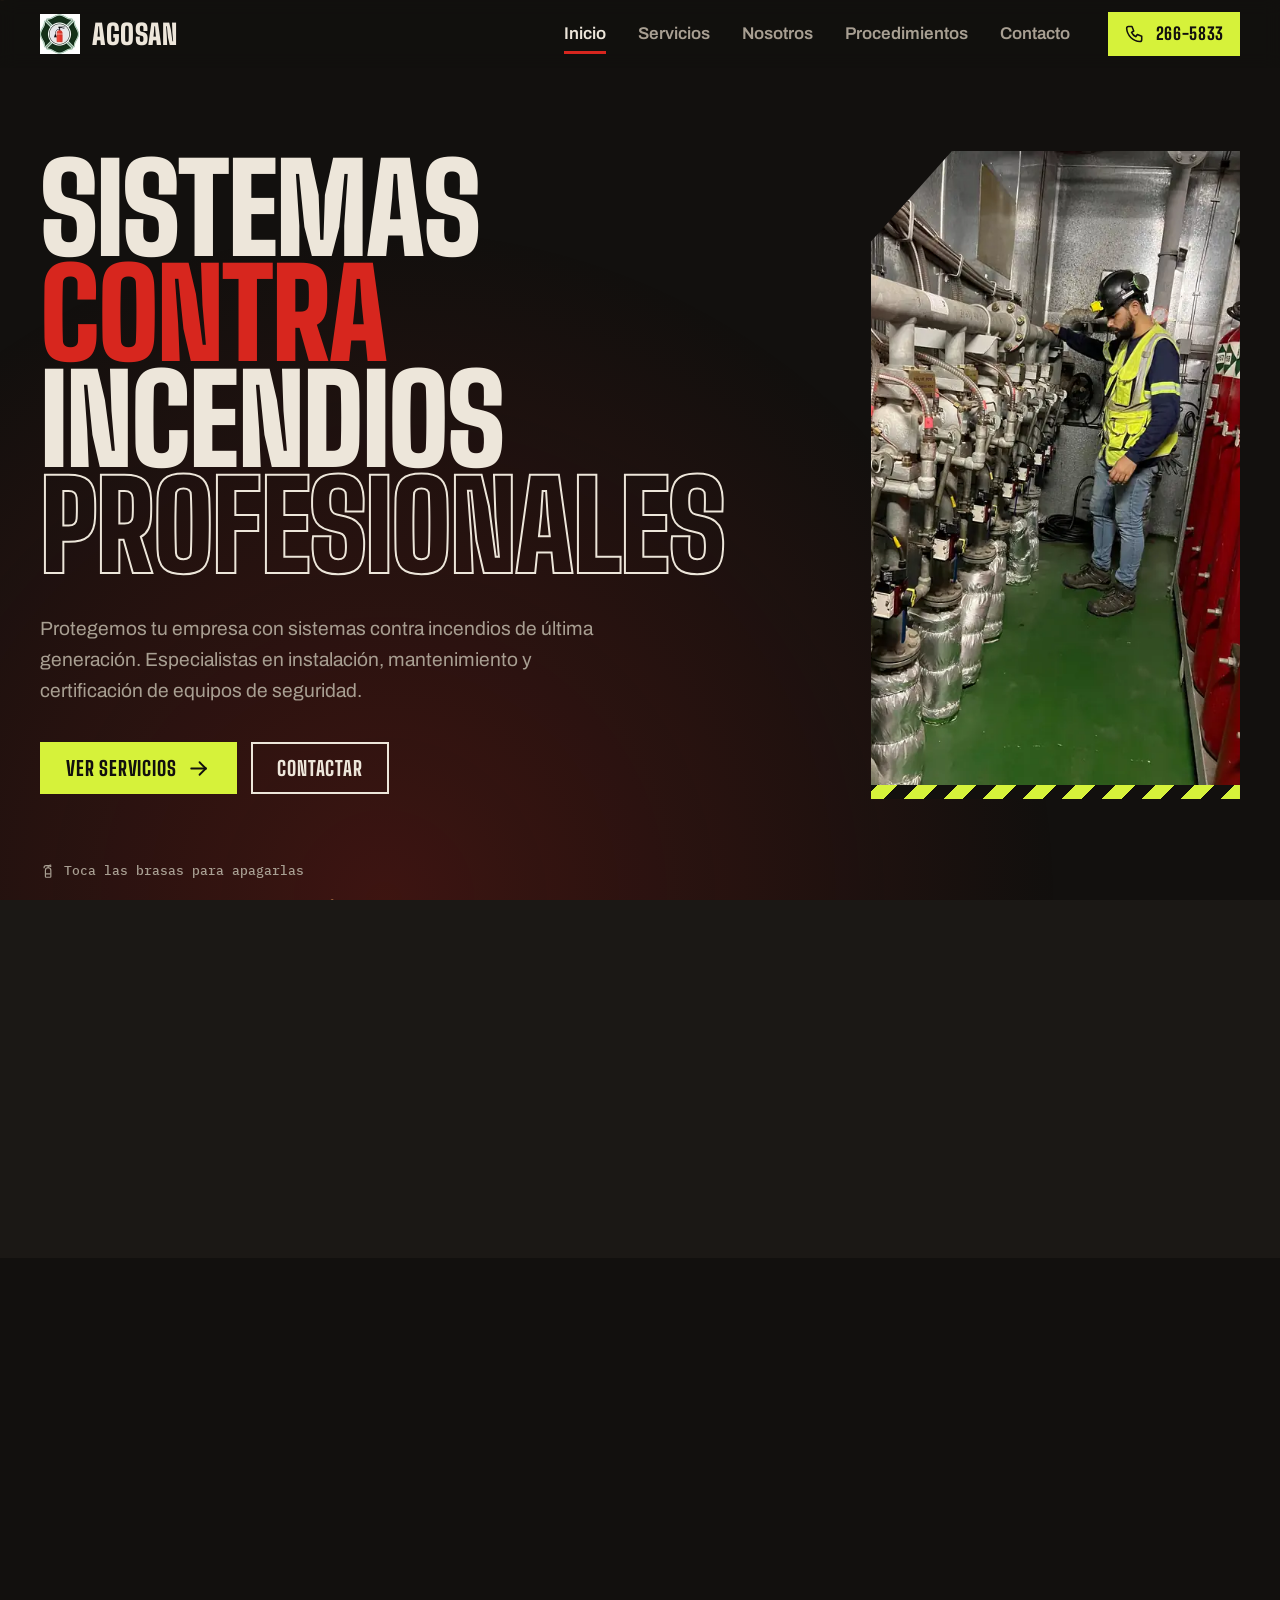
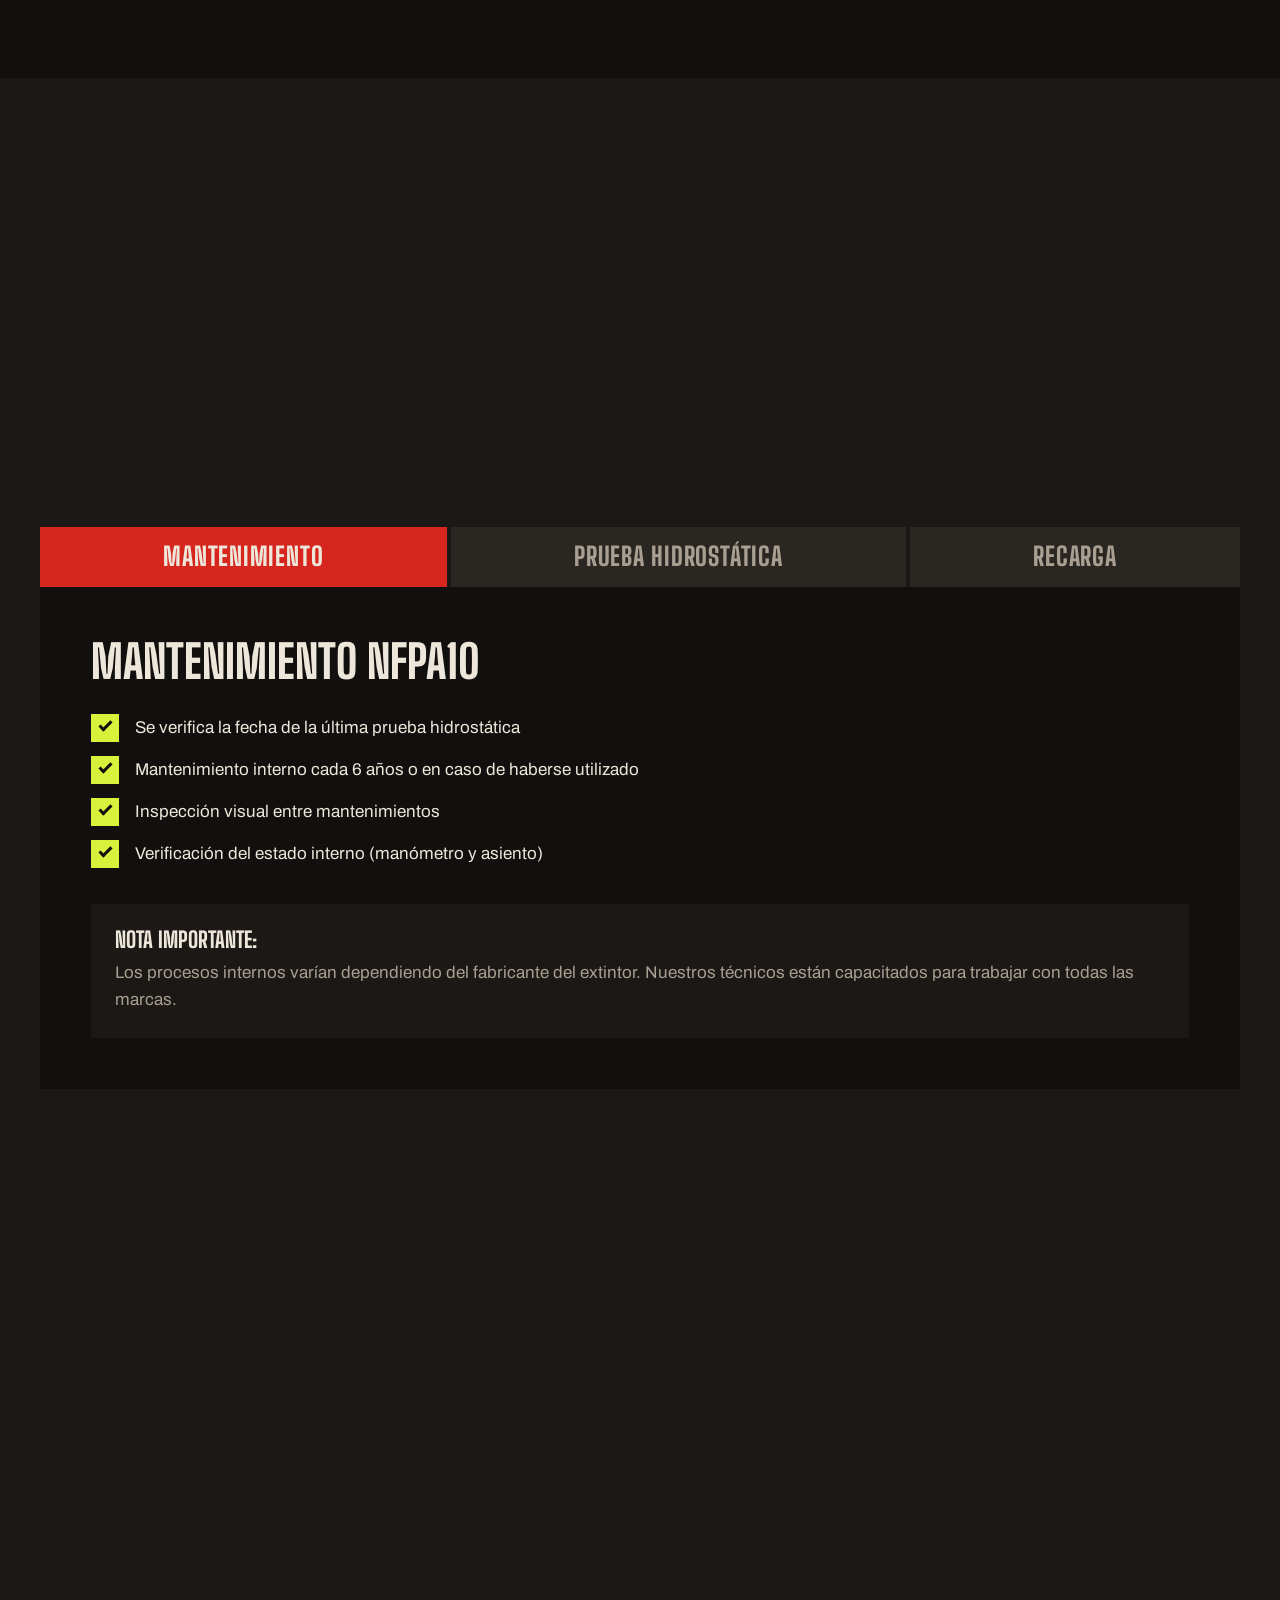
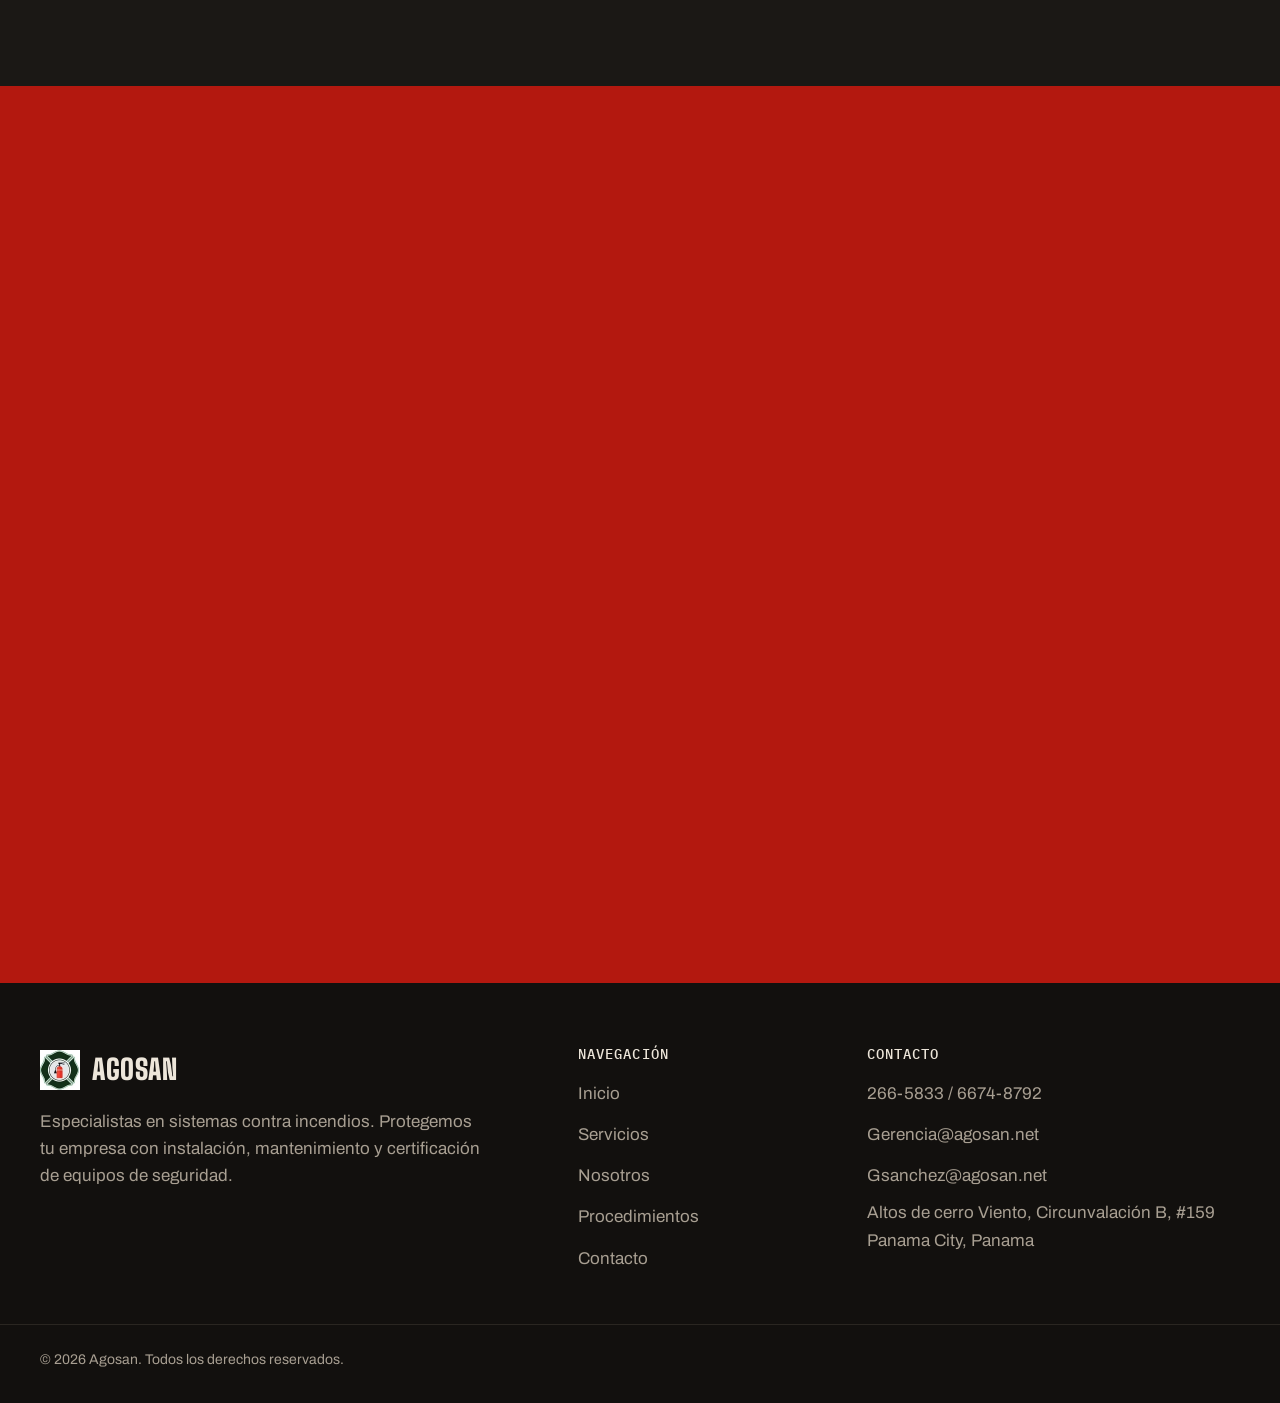
<file: index.html>
<!DOCTYPE html>
<html lang="es-PA">
<head>
  <meta charset="utf-8">
  <meta name="viewport" content="width=device-width, initial-scale=1">

  <!-- Seguridad: politica de contenido. Solo se cargan archivos de este mismo sitio. -->
  <meta http-equiv="Content-Security-Policy" content="default-src 'self'; script-src 'self'; style-src 'self'; img-src 'self' data:; font-src 'self'; connect-src 'self'; manifest-src 'self'; object-src 'none'; base-uri 'self'; form-action 'none'; upgrade-insecure-requests">
  <meta name="referrer" content="strict-origin-when-cross-origin">

  <title>Agosan | Mantenimiento y Recarga de Extintores en Panamá</title>
  <meta name="description" content="Agosan: sistemas contra incendios en Ciudad de Panamá. Mantenimiento de extintores NFPA10, prueba hidrostática DOT CFR 49, recarga y certificación oficial.">
  <link rel="canonical" href="https://agosan.net/">
  <meta name="robots" content="index, follow, max-image-preview:large">
  <meta name="theme-color" content="#12100E">
  <meta name="geo.region" content="PA-8">
  <meta name="geo.placename" content="Ciudad de Panamá">

  <!-- Redes sociales -->
  <meta property="og:type" content="website">
  <meta property="og:locale" content="es_PA">
  <meta property="og:site_name" content="Agosan">
  <meta property="og:title" content="Agosan | Sistemas Contra Incendios en Panamá">
  <meta property="og:description" content="Mantenimiento NFPA10, prueba hidrostática DOT CFR 49 y recarga de extintores con certificación oficial.">
  <meta property="og:url" content="https://agosan.net/">
  <meta property="og:image" content="https://agosan.net/assets/img/og-agosan.jpg">
  <meta property="og:image:width" content="1200">
  <meta property="og:image:height" content="630">
  <meta property="og:image:alt" content="Técnico de Agosan probando un sistema contra incendios">
  <meta name="twitter:card" content="summary_large_image">
  <meta name="twitter:title" content="Agosan | Sistemas Contra Incendios en Panamá">
  <meta name="twitter:description" content="Mantenimiento NFPA10, prueba hidrostática DOT CFR 49 y recarga de extintores con certificación oficial.">
  <meta name="twitter:image" content="https://agosan.net/assets/img/og-agosan.jpg">

  <!-- Iconos -->
  <link rel="icon" href="favicon.ico" sizes="any">
  <link rel="icon" href="icon-192.png" type="image/png" sizes="192x192">
  <link rel="apple-touch-icon" href="apple-touch-icon.png">
  <link rel="manifest" href="site.webmanifest">

  <!-- Fuentes propias (sin servicios de terceros) y estilos -->
  <link rel="preload" href="assets/fonts/big-shoulders.woff2" as="font" type="font/woff2" crossorigin>
  <link rel="preload" href="assets/fonts/archivo.woff2" as="font" type="font/woff2" crossorigin>
  <link rel="stylesheet" href="css/styles.css">

  <script src="js/main.js" defer></script>
  <script src="js/fire.js" defer></script>

  <!-- Datos estructurados para Google (negocio local + servicios + preguntas frecuentes) -->
  <script type="application/ld+json">
  {
    "@context": "https://schema.org",
    "@graph": [
      {
        "@type": "LocalBusiness",
        "@id": "https://agosan.net/#empresa",
        "name": "Agosan",
        "description": "Especialistas en sistemas contra incendios. Instalación, mantenimiento y certificación de equipos de seguridad en Panamá.",
        "url": "https://agosan.net/",
        "logo": "https://agosan.net/assets/img/logo.png",
        "image": "https://agosan.net/assets/img/og-agosan.jpg",
        "telephone": ["+507 266-5833", "+507 6674-8792"],
        "email": ["Gerencia@agosan.net", "Gsanchez@agosan.net"],
        "address": {
          "@type": "PostalAddress",
          "streetAddress": "Altos de Cerro Viento, Circunvalación B, #159",
          "addressLocality": "Ciudad de Panamá",
          "addressRegion": "Panamá",
          "addressCountry": "PA"
        },
        "areaServed": { "@type": "Country", "name": "Panamá" },
        "openingHoursSpecification": [{
          "@type": "OpeningHoursSpecification",
          "dayOfWeek": ["Monday", "Tuesday", "Wednesday", "Thursday", "Friday"],
          "opens": "08:00",
          "closes": "17:00"
        }],
        "sameAs": ["https://www.instagram.com/agosan_panama"],
        "knowsAbout": ["NFPA 10", "DOT CFR 49", "Prueba hidrostática", "Recarga de extintores", "Sistemas contra incendios"],
        "hasOfferCatalog": {
          "@type": "OfferCatalog",
          "name": "Servicios contra incendios",
          "itemListElement": [
            { "@type": "Offer", "itemOffered": { "@type": "Service", "name": "Mantenimiento NFPA10", "description": "Mantenimiento profesional de extintores según norma NFPA10." } },
            { "@type": "Offer", "itemOffered": { "@type": "Service", "name": "Prueba Hidrostática DOT CFR 49", "description": "Pruebas hidrostáticas certificadas según normativa DOT CFR 49." } },
            { "@type": "Offer", "itemOffered": { "@type": "Service", "name": "Recarga de Extintores", "description": "Servicio completo de recarga para extintores portátiles." } },
            { "@type": "Offer", "itemOffered": { "@type": "Service", "name": "Extintores de Ruedas", "description": "Mantenimiento especializado para extintores de ruedas." } },
            { "@type": "Offer", "itemOffered": { "@type": "Service", "name": "Equipos Especializados", "description": "Equipo profesional para recuperación, recarga y pruebas." } },
            { "@type": "Offer", "itemOffered": { "@type": "Service", "name": "Soporte Técnico", "description": "Asesoría técnica especializada en diferentes fabricantes." } }
          ]
        }
      },
      {
        "@type": "WebSite",
        "@id": "https://agosan.net/#web",
        "url": "https://agosan.net/",
        "name": "Agosan",
        "inLanguage": "es-PA",
        "publisher": { "@id": "https://agosan.net/#empresa" }
      },
      {
        "@type": "FAQPage",
        "mainEntity": [
          { "@type": "Question", "name": "¿Cada cuánto se hace la prueba hidrostática de un extintor?", "acceptedAnswer": { "@type": "Answer", "text": "Según DOT CFR 49: extintores de agua, espuma y CO2 cada 5 años; extintores de PQM ABC, BC y D cada 12 años." } },
          { "@type": "Question", "name": "¿Cada cuánto se hace el mantenimiento interno de un extintor?", "acceptedAnswer": { "@type": "Answer", "text": "Según NFPA10, el mantenimiento interno se realiza cada 6 años o en caso de haberse utilizado el extintor, con inspección visual entre mantenimientos." } },
          { "@type": "Question", "name": "¿Cada cuánto se cambia la carga de un extintor de agua o espuma?", "acceptedAnswer": { "@type": "Answer", "text": "La carga de agua se cambia cada año y la de espuma cada 3 años." } },
          { "@type": "Question", "name": "¿Trabajan con todas las marcas de extintores?", "acceptedAnswer": { "@type": "Answer", "text": "Sí. Los procesos internos varían según el fabricante y nuestros técnicos están capacitados para trabajar con todas las marcas." } }
        ]
      }
    ]
  }
  </script>
</head>

<body>
  <a class="skip-link" href="#contenido">Saltar al contenido</a>

  <!-- ============ CABECERA ============ -->
  <header class="site-header" id="cabecera">
    <div class="wrap site-header__bar">
      <a class="brand" href="#inicio" aria-label="Agosan, ir al inicio">
        <img src="assets/img/logo-80.webp" alt="" width="40" height="40">
        <span>Agosan</span>
      </a>

      <nav class="site-nav" id="menu" aria-label="Principal">
        <ul>
          <li><a href="#inicio">Inicio</a></li>
          <li><a href="#servicios">Servicios</a></li>
          <li><a href="#nosotros">Nosotros</a></li>
          <li><a href="#procedimientos">Procedimientos</a></li>
          <li><a href="#contacto">Contacto</a></li>
        </ul>
      </nav>

      <a class="btn btn--hivis btn--sm site-header__call" href="tel:+5072665833">
        <svg class="icon" aria-hidden="true"><use href="assets/icons.svg#i-phone"/></svg>
        <span>266-5833</span>
      </a>

      <button class="menu-toggle" type="button" aria-controls="menu" aria-expanded="false">
        <span class="visually-hidden">Abrir menú</span>
        <svg class="icon icon--open" aria-hidden="true"><use href="assets/icons.svg#i-menu-2"/></svg>
        <svg class="icon icon--close" aria-hidden="true"><use href="assets/icons.svg#i-x"/></svg>
      </button>
    </div>
  </header>

  <main id="contenido">

    <!-- ============ HERO ============ -->
    <section class="hero" id="inicio" aria-labelledby="hero-titulo">
      <!-- Brasas animadas (js/fire.js). Clic o toque en ellas para apagarlas. -->
      <canvas class="hero__embers" id="embers" aria-hidden="true"></canvas>

      <div class="wrap hero__grid">
        <div class="hero__copy">
          <h1 id="hero-titulo" class="hero__title">
            Sistemas <span>Contra</span> Incendios <em>Profesionales</em>
          </h1>
          <p class="hero__lead">
            Protegemos tu empresa con sistemas contra incendios de última generación.
            Especialistas en instalación, mantenimiento y certificación de equipos de seguridad.
          </p>
          <div class="hero__actions">
            <a class="btn btn--hivis" href="#servicios" data-extinguish>
              Ver Servicios
              <svg class="icon" aria-hidden="true"><use href="assets/icons.svg#i-arrow-right"/></svg>
            </a>
            <a class="btn btn--ghost" href="#contacto">Contactar</a>
          </div>
        </div>

        <figure class="hero__media">
          <picture>
            <source type="image/webp" srcset="assets/img/mantenimiento-480.webp 480w, assets/img/mantenimiento-640.webp 640w, assets/img/mantenimiento-800.webp 800w, assets/img/mantenimiento-1200.webp 1200w" sizes="(min-width: 960px) 40vw, 100vw">
            <img src="assets/img/mantenimiento-800.jpg" alt="Técnico de Agosan revisando válvulas junto a una batería de cilindros rojos contra incendios" width="800" height="1067" fetchpriority="high">
          </picture>
          <span class="hazard" aria-hidden="true"></span>
        </figure>
      </div>

      <p class="hero__hint" aria-hidden="true">
        <svg class="icon" aria-hidden="true"><use href="assets/icons.svg#i-fire-extinguisher"/></svg>
        Toca las brasas para apagarlas
      </p>
    </section>

    <!-- ============ CIFRAS (manómetros) ============ -->
    <section class="gauges" aria-label="Agosan en cifras">
      <ul class="wrap gauges__list">
        <li class="gauge" data-reveal>
          <svg class="gauge__dial" viewBox="0 0 120 120" aria-hidden="true">
            <path class="gauge__track" d="M24.6 95.4 A50 50 0 1 1 95.4 95.4"/>
            <path class="gauge__ok" d="M103.3 35 A50 50 0 0 1 95.4 95.4"/>
            <line class="gauge__needle" x1="60" y1="60" x2="60" y2="18" data-fraction="0.86"/>
            <circle class="gauge__hub" cx="60" cy="60" r="5"/>
          </svg>
          <p class="gauge__value"><span data-count="500">500</span>+</p>
          <p class="gauge__label">Clientes Satisfechos</p>
        </li>
        <li class="gauge" data-reveal>
          <svg class="gauge__dial" viewBox="0 0 120 120" aria-hidden="true">
            <path class="gauge__track" d="M24.6 95.4 A50 50 0 1 1 95.4 95.4"/>
            <path class="gauge__ok" d="M103.3 35 A50 50 0 0 1 95.4 95.4"/>
            <line class="gauge__needle" x1="60" y1="60" x2="60" y2="18" data-fraction="0.8"/>
            <circle class="gauge__hub" cx="60" cy="60" r="5"/>
          </svg>
          <p class="gauge__value"><span data-count="10">10</span>+</p>
          <p class="gauge__label">Años de Experiencia</p>
        </li>
        <li class="gauge" data-reveal>
          <svg class="gauge__dial" viewBox="0 0 120 120" aria-hidden="true">
            <path class="gauge__track" d="M24.6 95.4 A50 50 0 1 1 95.4 95.4"/>
            <path class="gauge__ok" d="M103.3 35 A50 50 0 0 1 95.4 95.4"/>
            <line class="gauge__needle" x1="60" y1="60" x2="60" y2="18" data-fraction="0.92"/>
            <circle class="gauge__hub" cx="60" cy="60" r="5"/>
          </svg>
          <p class="gauge__value"><span data-count="1000">1000</span>+</p>
          <p class="gauge__label">Proyectos Completados</p>
        </li>
        <li class="gauge" data-reveal>
          <svg class="gauge__dial" viewBox="0 0 120 120" aria-hidden="true">
            <path class="gauge__track" d="M24.6 95.4 A50 50 0 1 1 95.4 95.4"/>
            <path class="gauge__ok" d="M103.3 35 A50 50 0 0 1 95.4 95.4"/>
            <line class="gauge__needle" x1="60" y1="60" x2="60" y2="18" data-fraction="1"/>
            <circle class="gauge__hub" cx="60" cy="60" r="5"/>
          </svg>
          <p class="gauge__value"><span data-count="5.0" data-decimals="1">5.0</span></p>
          <p class="gauge__label">Calificación Promedio</p>
        </li>
      </ul>
    </section>

    <!-- ============ SERVICIOS (etiquetas de inspección) ============ -->
    <section class="section services" id="servicios" aria-labelledby="servicios-titulo">
      <div class="wrap">
        <header class="section-head" data-reveal>
          <h2 id="servicios-titulo" class="section-title">Nuestros Servicios</h2>
          <p class="section-lead">
            Ofrecemos servicios especializados en sistemas contra incendios para
            proteger tu empresa y cumplir con todas las normativas de seguridad.
          </p>
        </header>

        <div class="tags">
          <!-- Etiqueta 1 -->
          <article class="tag" data-reveal>
            <span class="tag__hole" aria-hidden="true"></span>
            <div class="tag__top">
              <span class="tag__code">NFPA 10</span>
              <span class="flame-out" aria-hidden="true"><svg class="flame-out__fire"><use href="assets/icons.svg#i-flame"/></svg><i></i><i></i><i></i></span>
            </div>
            <svg class="tag__icon" aria-hidden="true"><use href="assets/icons.svg#i-fire-extinguisher"/></svg>
            <h3 class="tag__title">Mantenimiento NFPA10</h3>
            <p>Mantenimiento profesional de extintores según norma NFPA10.</p>
            <ul class="ticks">
              <li>Inspección Visual</li>
              <li>Mantenimiento Interno cada 6 años</li>
              <li>Verificación de Estado</li>
            </ul>
            <button class="btn btn--dark btn--block" type="button" data-dialog="dlg-nfpa10" aria-haspopup="dialog">
              Más Información <span class="visually-hidden">sobre Mantenimiento NFPA10</span>
              <svg class="icon" aria-hidden="true"><use href="assets/icons.svg#i-arrow-up-right"/></svg>
            </button>
          </article>

          <!-- Etiqueta 2 -->
          <article class="tag" data-reveal>
            <span class="tag__hole" aria-hidden="true"></span>
            <div class="tag__top">
              <span class="tag__code">DOT CFR 49</span>
              <span class="flame-out" aria-hidden="true"><svg class="flame-out__fire"><use href="assets/icons.svg#i-flame"/></svg><i></i><i></i><i></i></span>
            </div>
            <svg class="tag__icon" aria-hidden="true"><use href="assets/icons.svg#i-droplet"/></svg>
            <h3 class="tag__title">Prueba Hidrostática DOT CFR 49</h3>
            <p>Pruebas hidrostáticas certificadas según normativa DOT CFR 49.</p>
            <ul class="ticks">
              <li>Extintores Agua/Espuma: 5 años</li>
              <li>Extintores CO2: 5 años</li>
              <li>Extintores PQM ABC/BC/D: 12 años</li>
            </ul>
            <button class="btn btn--dark btn--block" type="button" data-dialog="dlg-hidrostatica" aria-haspopup="dialog">
              Más Información <span class="visually-hidden">sobre Prueba Hidrostática</span>
              <svg class="icon" aria-hidden="true"><use href="assets/icons.svg#i-arrow-up-right"/></svg>
            </button>
          </article>

          <!-- Etiqueta 3 -->
          <article class="tag" data-reveal>
            <span class="tag__hole" aria-hidden="true"></span>
            <div class="tag__top">
              <span class="tag__code">Recarga</span>
              <span class="flame-out" aria-hidden="true"><svg class="flame-out__fire"><use href="assets/icons.svg#i-flame"/></svg><i></i><i></i><i></i></span>
            </div>
            <svg class="tag__icon" aria-hidden="true"><use href="assets/icons.svg#i-refresh"/></svg>
            <h3 class="tag__title">Recarga de Extintores</h3>
            <p>Servicio completo de recarga para extintores portátiles.</p>
            <ul class="ticks">
              <li>Recuperación de Polvo Químico</li>
              <li>Cambio Espuma cada 3 años</li>
              <li>Cambio Agua cada año</li>
            </ul>
            <button class="btn btn--dark btn--block" type="button" data-dialog="dlg-recarga" aria-haspopup="dialog">
              Más Información <span class="visually-hidden">sobre Recarga de Extintores</span>
              <svg class="icon" aria-hidden="true"><use href="assets/icons.svg#i-arrow-up-right"/></svg>
            </button>
          </article>

          <!-- Etiqueta 4 -->
          <article class="tag" data-reveal>
            <span class="tag__hole" aria-hidden="true"></span>
            <div class="tag__top">
              <span class="tag__code">Ruedas</span>
              <span class="flame-out" aria-hidden="true"><svg class="flame-out__fire"><use href="assets/icons.svg#i-flame"/></svg><i></i><i></i><i></i></span>
            </div>
            <svg class="tag__icon" aria-hidden="true"><use href="assets/icons.svg#i-wheel"/></svg>
            <h3 class="tag__title">Extintores de Ruedas</h3>
            <p>Mantenimiento especializado para extintores de ruedas.</p>
            <ul class="ticks">
              <li>Mismo procedimiento que en los extintores portátiles</li>
              <li>Calibración de manómetro</li>
              <li>Verificación del asiento</li>
            </ul>
            <button class="btn btn--dark btn--block" type="button" data-dialog="dlg-ruedas" aria-haspopup="dialog">
              Más Información <span class="visually-hidden">sobre Extintores de Ruedas</span>
              <svg class="icon" aria-hidden="true"><use href="assets/icons.svg#i-arrow-up-right"/></svg>
            </button>
          </article>

          <!-- Etiqueta 5 -->
          <article class="tag" data-reveal>
            <span class="tag__hole" aria-hidden="true"></span>
            <div class="tag__top">
              <span class="tag__code">Equipos</span>
              <span class="flame-out" aria-hidden="true"><svg class="flame-out__fire"><use href="assets/icons.svg#i-flame"/></svg><i></i><i></i><i></i></span>
            </div>
            <svg class="tag__icon" aria-hidden="true"><use href="assets/icons.svg#i-gauge"/></svg>
            <h3 class="tag__title">Equipos Especializados</h3>
            <p>Utilizamos equipo profesional para recuperación, recarga y pruebas.</p>
            <ul class="ticks">
              <li>Equipo Baja/Alta Presión</li>
              <li>Recuperador de Polvo</li>
              <li>Carga con Nitrógeno</li>
            </ul>
            <button class="btn btn--dark btn--block" type="button" data-dialog="dlg-equipos" aria-haspopup="dialog">
              Más Información <span class="visually-hidden">sobre Equipos Especializados</span>
              <svg class="icon" aria-hidden="true"><use href="assets/icons.svg#i-arrow-up-right"/></svg>
            </button>
          </article>

          <!-- Etiqueta 6 -->
          <article class="tag" data-reveal>
            <span class="tag__hole" aria-hidden="true"></span>
            <div class="tag__top">
              <span class="tag__code">Soporte</span>
              <span class="flame-out" aria-hidden="true"><svg class="flame-out__fire"><use href="assets/icons.svg#i-flame"/></svg><i></i><i></i><i></i></span>
            </div>
            <svg class="tag__icon" aria-hidden="true"><use href="assets/icons.svg#i-headset"/></svg>
            <h3 class="tag__title">Soporte Técnico</h3>
            <p>Asesoría técnica especializada en diferentes fabricantes.</p>
            <ul class="ticks">
              <li>Procesos por Fabricante</li>
              <li>Documentación Completa</li>
              <li>Respuesta Rápida</li>
            </ul>
            <button class="btn btn--dark btn--block" type="button" data-dialog="dlg-soporte" aria-haspopup="dialog">
              Más Información <span class="visually-hidden">sobre Soporte Técnico</span>
              <svg class="icon" aria-hidden="true"><use href="assets/icons.svg#i-arrow-up-right"/></svg>
            </button>
          </article>
        </div>
      </div>
    </section>

    <!-- ============ NOSOTROS ============ -->
    <section class="section about" id="nosotros" aria-labelledby="nosotros-titulo">
      <div class="wrap about__grid">
        <header class="about__intro" data-reveal>
          <h2 id="nosotros-titulo" class="section-title">¿Por Qué Elegirnos?</h2>
          <p class="section-lead">
            Somos un equipo de profesionales especializados en sistemas contra incendios con más de
            10 años de experiencia. Nos dedicamos a proteger tu empresa con las mejores soluciones
            de seguridad contra incendios.
          </p>
        </header>

        <div class="pillars">
          <figure class="pillar pillar--wide" data-reveal>
            <picture>
              <source type="image/webp" srcset="assets/img/seguridad-480.webp 480w, assets/img/seguridad-640.webp 640w, assets/img/seguridad-800.webp 800w, assets/img/seguridad-1200.webp 1200w" sizes="(min-width: 960px) 55vw, 100vw">
              <img src="assets/img/seguridad-800.jpg" alt="Técnico con casco y chaleco probando un colector rojo de hidrantes con descarga de agua" width="800" height="600" loading="lazy" decoding="async">
            </picture>
            <figcaption>
              <h3>Seguridad Garantizada</h3>
              <p>Cada instalación está diseñada para brindar la máxima protección y cumplir con todas las normativas de seguridad.</p>
            </figcaption>
          </figure>

          <figure class="pillar" data-reveal>
            <picture>
              <source type="image/webp" srcset="assets/img/certificacion-480.webp 480w, assets/img/certificacion-640.webp 640w, assets/img/certificacion-800.webp 800w" sizes="(min-width: 960px) 27vw, 100vw">
              <img src="assets/img/certificacion-800.jpg" alt="Técnico colocando precintos de seguridad en las válvulas de cilindros de CO2" width="800" height="1067" loading="lazy" decoding="async">
            </picture>
            <figcaption>
              <h3>Certificación Oficial</h3>
              <p>Todos nuestros trabajos incluyen certificación oficial y cumplimiento de normativas vigentes.</p>
            </figcaption>
          </figure>

          <figure class="pillar" data-reveal>
            <picture>
              <source type="image/webp" srcset="assets/img/mantenimiento-480.webp 480w, assets/img/mantenimiento-640.webp 640w, assets/img/mantenimiento-800.webp 800w" sizes="(min-width: 960px) 27vw, 100vw">
              <img src="assets/img/mantenimiento-800.jpg" alt="Técnico inspeccionando el cuarto de válvulas de un sistema de extinción por gas" width="800" height="1067" loading="lazy" decoding="async">
            </picture>
            <figcaption>
              <h3>Mantenimiento Continuo</h3>
              <p>Ofrecemos planes de mantenimiento preventivo para asegurar el funcionamiento óptimo de tus sistemas.</p>
            </figcaption>
          </figure>
        </div>
      </div>

      <!-- Proceso en 4 pasos: una manguera que se llena al entrar en pantalla -->
      <div class="wrap process" data-reveal>
        <h3 class="process__title">Nuestro Proceso</h3>
        <ol class="process__steps">
          <li><span class="process__num">1</span><h4>Consulta Inicial</h4><p>Analizamos tus necesidades</p></li>
          <li><span class="process__num">2</span><h4>Propuesta</h4><p>Creamos una solución personalizada</p></li>
          <li><span class="process__num">3</span><h4>Desarrollo</h4><p>Ejecutamos con la máxima calidad</p></li>
          <li><span class="process__num">4</span><h4>Entrega y Soporte</h4><p>Acompañamiento continuo</p></li>
        </ol>
      </div>
    </section>

    <!-- ============ PROCEDIMIENTOS (pestañas) ============ -->
    <section class="section procedures" id="procedimientos" aria-labelledby="procedimientos-titulo">
      <div class="wrap">
        <header class="section-head" data-reveal>
          <h2 id="procedimientos-titulo" class="section-title">Procedimientos Técnicos</h2>
          <p class="section-lead">
            Información detallada sobre nuestros procedimientos de mantenimiento,
            pruebas hidrostáticas y recarga de extintores.
          </p>
        </header>

        <div class="tabs" data-tabs>
          <div class="tabs__list" role="tablist" aria-label="Procedimientos">
            <button class="tabs__tab" type="button" role="tab" id="tab-mantenimiento" aria-controls="panel-mantenimiento" aria-selected="true">Mantenimiento</button>
            <button class="tabs__tab" type="button" role="tab" id="tab-hidrostatica" aria-controls="panel-hidrostatica" aria-selected="false" tabindex="-1">Prueba Hidrostática</button>
            <button class="tabs__tab" type="button" role="tab" id="tab-recarga" aria-controls="panel-recarga" aria-selected="false" tabindex="-1">Recarga</button>
          </div>

          <!-- Panel: Mantenimiento -->
          <div class="tabs__panel" role="tabpanel" id="panel-mantenimiento" aria-labelledby="tab-mantenimiento" tabindex="0">
            <h3 class="panel-title">Mantenimiento NFPA10</h3>
            <ul class="checklist">
              <li>Se verifica la fecha de la última prueba hidrostática</li>
              <li>Mantenimiento interno cada 6 años o en caso de haberse utilizado</li>
              <li>Inspección visual entre mantenimientos</li>
              <li>Verificación del estado interno (manómetro y asiento)</li>
            </ul>
            <div class="note" role="note">
              <h4>Nota Importante:</h4>
              <p>Los procesos internos varían dependiendo del fabricante del extintor. Nuestros técnicos están capacitados para trabajar con todas las marcas.</p>
            </div>
          </div>

          <!-- Panel: Prueba hidrostática -->
          <div class="tabs__panel" role="tabpanel" id="panel-hidrostatica" aria-labelledby="tab-hidrostatica" tabindex="0" hidden>
            <h3 class="panel-title">Prueba Hidrostática DOT CFR 49</h3>

            <h4 class="panel-sub">Intervalos de Prueba:</h4>
            <ul class="ruler">
              <li class="ruler__row ruler__axis" aria-hidden="true">
                <span class="ruler__type"></span>
                <span class="ruler__scale"><b>0</b><b>3</b><b>6</b><b>9</b><b>12 años</b></span>
              </li>
              <li class="ruler__row"><span class="ruler__type">Extintores de agua</span><span class="ruler__track"><span class="ruler__bar ruler__bar--5"></span><span class="ruler__val">5 años</span></span></li>
              <li class="ruler__row"><span class="ruler__type">Extintores de espuma</span><span class="ruler__track"><span class="ruler__bar ruler__bar--5"></span><span class="ruler__val">5 años</span></span></li>
              <li class="ruler__row"><span class="ruler__type">Extintores de CO2</span><span class="ruler__track"><span class="ruler__bar ruler__bar--5"></span><span class="ruler__val">5 años</span></span></li>
              <li class="ruler__row"><span class="ruler__type">Extintores de PQM ABC</span><span class="ruler__track"><span class="ruler__bar ruler__bar--12"></span><span class="ruler__val">12 años</span></span></li>
              <li class="ruler__row"><span class="ruler__type">Extintores de PQM BC</span><span class="ruler__track"><span class="ruler__bar ruler__bar--12"></span><span class="ruler__val">12 años</span></span></li>
              <li class="ruler__row"><span class="ruler__type">Extintores de PQM D</span><span class="ruler__track"><span class="ruler__bar ruler__bar--12"></span><span class="ruler__val">12 años</span></span></li>
            </ul>

            <h4 class="panel-sub">Equipos Especializados:</h4>
            <div class="equipment">
              <div class="equipment__item">
                <h5>Equipo para Baja Presión</h5>
                <p><strong>Uso:</strong> Extintores portátiles</p>
                <p class="small">Especializado para pruebas de presión en extintores estándar</p>
              </div>
              <div class="equipment__item">
                <h5>Equipo para Alta Presión</h5>
                <p><strong>Uso:</strong> Extintores de CO2, cilindros de Aire, Argón, Oxígeno, Nitrógeno</p>
                <p class="small">Diseñado para equipos que requieren mayor presión de prueba</p>
              </div>
            </div>

            <div class="note note--alert" role="note">
              <h4><svg class="icon" aria-hidden="true"><use href="assets/icons.svg#i-alert-triangle"/></svg> Nota Importante</h4>
              <p>Estas pruebas son reguladas por DOT (CFR49) y son mandatarias. El cumplimiento es obligatorio para garantizar la seguridad y legalidad de los equipos.</p>
            </div>
          </div>

          <!-- Panel: Recarga -->
          <div class="tabs__panel" role="tabpanel" id="panel-recarga" aria-labelledby="tab-recarga" tabindex="0" hidden>
            <h3 class="panel-title">Recarga de Extintores Portátiles</h3>
            <div class="recharge">
              <div>
                <h4 class="panel-sub">Procedimiento: <span class="recharge__count" aria-hidden="true"><span data-done>0</span>/10</span></h4>
                <ol class="workorder" data-workorder>
                  <li>Verificar tiempo correcto y buenas condiciones</li>
                  <li>Realizar inspección visual</li>
                  <li>Colocar extintor en banco de trabajo</li>
                  <li>Abrir y verificar estado interno</li>
                  <li>Utilizar equipo para recuperar polvo químico</li>
                  <li>Retornar el mismo al extintor</li>
                  <li>Revisar todas las partes internas</li>
                  <li>Cargar con nitrógeno el extintor</li>
                  <li>Etiquetar y colocar en sector listo para entrega</li>
                  <li>Verificar si el extintor se debe repintar</li>
                </ol>
              </div>
              <div>
                <h4 class="panel-sub">Consideraciones Especiales:</h4>
                <ul class="special">
                  <li><svg class="icon" aria-hidden="true"><use href="assets/icons.svg#i-clock"/></svg> Espuma: Cambio cada 3 años</li>
                  <li><svg class="icon" aria-hidden="true"><use href="assets/icons.svg#i-clock"/></svg> Agua: Cambio de carga cada año</li>
                </ul>
              </div>
            </div>
          </div>
        </div>

        <!-- Preguntas frecuentes (mismo contenido técnico, en formato pregunta) -->
        <div class="faq" data-reveal>
          <h3 class="faq__title">Preguntas frecuentes</h3>
          <details>
            <summary>¿Cada cuánto se hace la prueba hidrostática de un extintor?</summary>
            <p>Según DOT CFR 49: extintores de agua, espuma y CO2 cada 5 años; extintores de PQM ABC, BC y D cada 12 años.</p>
          </details>
          <details>
            <summary>¿Cada cuánto se hace el mantenimiento interno de un extintor?</summary>
            <p>Según NFPA10, el mantenimiento interno se realiza cada 6 años o en caso de haberse utilizado el extintor, con inspección visual entre mantenimientos.</p>
          </details>
          <details>
            <summary>¿Cada cuánto se cambia la carga de un extintor de agua o espuma?</summary>
            <p>La carga de agua se cambia cada año y la de espuma cada 3 años.</p>
          </details>
          <details>
            <summary>¿Trabajan con todas las marcas de extintores?</summary>
            <p>Sí. Los procesos internos varían según el fabricante y nuestros técnicos están capacitados para trabajar con todas las marcas.</p>
          </details>
        </div>
      </div>
    </section>

    <!-- ============ CONTACTO ============ -->
    <section class="contact" id="contacto" aria-labelledby="contacto-titulo">
      <div class="wrap">
        <header class="contact__head" data-reveal>
          <h2 id="contacto-titulo" class="contact__title">Contacta Con Nosotros</h2>
          <p class="contact__lead">¿Necesitas proteger tu empresa? Conversemos sobre cómo podemos instalar el sistema contra incendios perfecto para ti.</p>
        </header>

        <div class="contact__grid">
          <div class="contact__block contact__block--phones" data-reveal>
            <h3><svg class="icon" aria-hidden="true"><use href="assets/icons.svg#i-phone"/></svg> Teléfono</h3>
            <a class="contact__big" href="tel:+5072665833">266-5833</a>
            <a class="contact__big" href="tel:+50766748792">6674-8792</a>
            <a class="contact__wa" href="https://wa.me/50766748792" target="_blank" rel="noopener noreferrer">
              <svg class="icon" aria-hidden="true"><use href="assets/icons.svg#i-brand-whatsapp"/></svg>
              Escribir por WhatsApp <span class="visually-hidden">(se abre en una ventana nueva)</span>
            </a>
          </div>

          <div class="contact__block" data-reveal>
            <h3><svg class="icon" aria-hidden="true"><use href="assets/icons.svg#i-mail"/></svg> Email</h3>
            <a class="contact__line" href="mailto:Gerencia@agosan.net?subject=Consulta%20sobre%20servicios%20Agosan&amp;body=Hola%2C%20me%20gustar%C3%ADa%20obtener%20m%C3%A1s%20informaci%C3%B3n%20sobre%20sus%20servicios%20de%20sistemas%20contra%20incendios.">Gerencia@agosan.net</a>
            <a class="contact__line" href="mailto:Gsanchez@agosan.net?subject=Consulta%20sobre%20servicios%20Agosan&amp;body=Hola%2C%20me%20gustar%C3%ADa%20obtener%20m%C3%A1s%20informaci%C3%B3n%20sobre%20sus%20servicios%20de%20sistemas%20contra%20incendios.">Gsanchez@agosan.net</a>
          </div>

          <div class="contact__block" data-reveal>
            <h3><svg class="icon" aria-hidden="true"><use href="assets/icons.svg#i-map-pin"/></svg> Ubicación</h3>
            <address>Altos de Cerro Viento, Circunvalación B, #159<br>Panama City, Panama</address>
            <a class="contact__link" href="https://www.google.com/maps/search/?api=1&amp;query=Altos%20de%20Cerro%20Viento%20Circunvalaci%C3%B3n%20B%20159%20Panam%C3%A1" target="_blank" rel="noopener noreferrer">
              Cómo llegar <span class="visually-hidden">(Google Maps, se abre en una ventana nueva)</span>
              <svg class="icon" aria-hidden="true"><use href="assets/icons.svg#i-arrow-up-right"/></svg>
            </a>
          </div>

          <div class="contact__block" data-reveal>
            <h3><svg class="icon" aria-hidden="true"><use href="assets/icons.svg#i-clock"/></svg> Horarios</h3>
            <p>Lun - Vie: 8:00 AM - 5:00 PM</p>
            <a class="contact__link" href="https://www.instagram.com/agosan_panama" target="_blank" rel="noopener noreferrer">
              <svg class="icon" aria-hidden="true"><use href="assets/icons.svg#i-brand-instagram"/></svg>
              @agosan_panama <span class="visually-hidden">(Instagram, se abre en una ventana nueva)</span>
            </a>
          </div>
        </div>
      </div>
    </section>
  </main>

  <!-- ============ PIE ============ -->
  <footer class="site-footer">
    <div class="wrap site-footer__grid">
      <div>
        <a class="brand" href="#inicio">
          <img src="assets/img/logo-80.webp" alt="" width="40" height="40" loading="lazy">
          <span>Agosan</span>
        </a>
        <p>Especialistas en sistemas contra incendios. Protegemos tu empresa con instalación, mantenimiento y certificación de equipos de seguridad.</p>
      </div>
      <nav aria-label="Pie de página">
        <h2 class="site-footer__h">Navegación</h2>
        <ul>
          <li><a href="#inicio">Inicio</a></li>
          <li><a href="#servicios">Servicios</a></li>
          <li><a href="#nosotros">Nosotros</a></li>
          <li><a href="#procedimientos">Procedimientos</a></li>
          <li><a href="#contacto">Contacto</a></li>
        </ul>
      </nav>
      <div>
        <h2 class="site-footer__h">Contacto</h2>
        <ul>
          <li><a href="tel:+5072665833">266-5833</a> / <a href="tel:+50766748792">6674-8792</a></li>
          <li><a href="mailto:Gerencia@agosan.net">Gerencia@agosan.net</a></li>
          <li><a href="mailto:Gsanchez@agosan.net">Gsanchez@agosan.net</a></li>
          <li>Altos de cerro Viento, Circunvalación B, #159 Panama City, Panama</li>
        </ul>
      </div>
    </div>
    <p class="wrap site-footer__legal">© <span data-year>2026</span> Agosan. Todos los derechos reservados.</p>
  </footer>

  <!-- Botón de llamada fijo en móvil -->
  <a class="call-fab" href="tel:+5072665833" aria-label="Llamar a Agosan: 266-5833">
    <svg class="icon" aria-hidden="true"><use href="assets/icons.svg#i-phone"/></svg>
    <span>Llamar</span>
  </a>

  <!-- ============ VENTANAS DE DETALLE DE SERVICIOS ============
       Cada boton "Más Información" abre el <dialog> cuyo id indica data-dialog.
       Para editar un servicio, cambia el texto aquí. -->

  <dialog class="sheet" id="dlg-nfpa10" aria-labelledby="dlg-nfpa10-t">
    <div class="sheet__head">
      <svg class="sheet__icon" aria-hidden="true"><use href="assets/icons.svg#i-fire-extinguisher"/></svg>
      <h2 id="dlg-nfpa10-t">Mantenimiento NFPA10</h2>
      <button class="sheet__close" type="button" data-close aria-label="Cerrar"><svg class="icon" aria-hidden="true"><use href="assets/icons.svg#i-x"/></svg></button>
    </div>
    <div class="sheet__body">
      <div>
        <h3>Descripción General</h3>
        <p>El mantenimiento NFPA10 es un procedimiento estandarizado que garantiza el funcionamiento óptimo de los extintores portátiles. Esta norma establece los requisitos mínimos para la inspección, mantenimiento y prueba de extintores.</p>
        <h3>Proceso Técnico</h3>
        <ol class="steps">
          <li>Verificación de la fecha de la última prueba hidrostática</li>
          <li>Inspección visual completa del extintor y sus componentes</li>
          <li>Revisión del estado del manómetro y presión interna</li>
          <li>Verificación del peso y contenido del extintor</li>
          <li>Documentación completa del mantenimiento realizado</li>
        </ol>
      </div>
      <div>
        <h3>Beneficios del Servicio</h3>
        <ul class="ticks ticks--light">
          <li>Cumplimiento de normativas de seguridad</li>
          <li>Garantía de funcionamiento en emergencias</li>
          <li>Extensión de la vida útil del equipo</li>
          <li>Reducción de riesgos de incendio</li>
        </ul>
        <div class="sheet__features">
          <h4>Características Incluidas:</h4>
          <ul><li>Inspección Visual</li><li>Mantenimiento Interno cada 6 años</li><li>Verificación de Estado</li></ul>
        </div>
        <div class="sheet__actions">
          <a class="btn btn--hivis" href="#contacto" data-close>Solicitar Cotización</a>
          <button class="btn btn--ghost" type="button" data-close>Cerrar</button>
        </div>
      </div>
    </div>
  </dialog>

  <dialog class="sheet" id="dlg-hidrostatica" aria-labelledby="dlg-hidrostatica-t">
    <div class="sheet__head">
      <svg class="sheet__icon" aria-hidden="true"><use href="assets/icons.svg#i-droplet"/></svg>
      <h2 id="dlg-hidrostatica-t">Prueba Hidrostática DOT CFR 49</h2>
      <button class="sheet__close" type="button" data-close aria-label="Cerrar"><svg class="icon" aria-hidden="true"><use href="assets/icons.svg#i-x"/></svg></button>
    </div>
    <div class="sheet__body">
      <div>
        <h3>Descripción General</h3>
        <p>La prueba hidrostática es un procedimiento obligatorio regulado por el DOT (Department of Transportation) que verifica la integridad estructural de los cilindros de extintores mediante presión de agua controlada.</p>
        <h3>Proceso Técnico</h3>
        <ol class="steps">
          <li>Vaciado completo del extintor</li>
          <li>Inspección visual interna y externa</li>
          <li>Aplicación de presión hidrostática específica</li>
          <li>Verificación de deformaciones o filtraciones</li>
          <li>Certificación y etiquetado de cumplimiento</li>
        </ol>
      </div>
      <div>
        <h3>Beneficios del Servicio</h3>
        <ul class="ticks ticks--light">
          <li>Cumplimiento legal obligatorio</li>
          <li>Prevención de explosiones por fatiga del metal</li>
          <li>Certificación oficial de seguridad</li>
          <li>Garantía de integridad estructural</li>
        </ul>
        <div class="sheet__features">
          <h4>Características Incluidas:</h4>
          <ul><li>Extintores Agua/Espuma: 5 años</li><li>Extintores CO2: 5 años</li><li>Extintores PQM ABC/BC/D: 12 años</li></ul>
        </div>
        <div class="sheet__actions">
          <a class="btn btn--hivis" href="#contacto" data-close>Solicitar Cotización</a>
          <button class="btn btn--ghost" type="button" data-close>Cerrar</button>
        </div>
      </div>
    </div>
  </dialog>

  <dialog class="sheet" id="dlg-recarga" aria-labelledby="dlg-recarga-t">
    <div class="sheet__head">
      <svg class="sheet__icon" aria-hidden="true"><use href="assets/icons.svg#i-refresh"/></svg>
      <h2 id="dlg-recarga-t">Recarga de Extintores</h2>
      <button class="sheet__close" type="button" data-close aria-label="Cerrar"><svg class="icon" aria-hidden="true"><use href="assets/icons.svg#i-x"/></svg></button>
    </div>
    <div class="sheet__body">
      <div>
        <h3>Descripción General</h3>
        <p>El servicio de recarga restaura la capacidad operativa de los extintores, reemplazando o renovando el agente extintor y verificando todos los componentes internos para garantizar su efectividad.</p>
        <h3>Proceso Técnico</h3>
        <ol class="steps">
          <li>Desmontaje y limpieza de componentes</li>
          <li>Recuperación del polvo químico reutilizable</li>
          <li>Inspección de válvulas y sellos</li>
          <li>Carga del agente extintor apropiado</li>
          <li>Presurización con nitrógeno</li>
          <li>Pruebas de funcionamiento y sellado</li>
        </ol>
      </div>
      <div>
        <h3>Beneficios del Servicio</h3>
        <ul class="ticks ticks--light">
          <li>Restauración completa de la capacidad extintora</li>
          <li>Verificación de todos los componentes</li>
          <li>Uso de agentes extintores de calidad</li>
          <li>Certificación de recarga profesional</li>
        </ul>
        <div class="sheet__features">
          <h4>Características Incluidas:</h4>
          <ul><li>Recuperación de Polvo Químico</li><li>Cambio Espuma cada 3 años</li><li>Cambio Agua cada año</li></ul>
        </div>
        <div class="sheet__actions">
          <a class="btn btn--hivis" href="#contacto" data-close>Solicitar Cotización</a>
          <button class="btn btn--ghost" type="button" data-close>Cerrar</button>
        </div>
      </div>
    </div>
  </dialog>

  <dialog class="sheet" id="dlg-ruedas" aria-labelledby="dlg-ruedas-t">
    <div class="sheet__head">
      <svg class="sheet__icon" aria-hidden="true"><use href="assets/icons.svg#i-wheel"/></svg>
      <h2 id="dlg-ruedas-t">Extintores de Ruedas</h2>
      <button class="sheet__close" type="button" data-close aria-label="Cerrar"><svg class="icon" aria-hidden="true"><use href="assets/icons.svg#i-x"/></svg></button>
    </div>
    <div class="sheet__body">
      <div>
        <h3>Descripción General</h3>
        <p>Los extintores de ruedas requieren mantenimiento especializado debido a su mayor tamaño y capacidad. Estos equipos son esenciales para la protección de áreas industriales y comerciales de gran envergadura.</p>
        <h3>Proceso Técnico</h3>
        <ol class="steps">
          <li>Aplicación de procedimientos similares a extintores portátiles</li>
          <li>Calibración precisa del sistema de manómetros</li>
          <li>Verificación del asiento de válvulas</li>
          <li>Inspección del sistema de ruedas y movilidad</li>
          <li>Pruebas de presión específicas para mayor capacidad</li>
        </ol>
      </div>
      <div>
        <h3>Beneficios del Servicio</h3>
        <ul class="ticks ticks--light">
          <li>Protección de áreas extensas</li>
          <li>Mayor capacidad de extinción</li>
          <li>Movilidad para respuesta rápida</li>
          <li>Mantenimiento especializado profesional</li>
        </ul>
        <div class="sheet__features">
          <h4>Características Incluidas:</h4>
          <ul><li>Mismo procedimiento que en los extintores portátiles</li><li>Calibración de manómetro</li><li>Verificación del asiento</li></ul>
        </div>
        <div class="sheet__actions">
          <a class="btn btn--hivis" href="#contacto" data-close>Solicitar Cotización</a>
          <button class="btn btn--ghost" type="button" data-close>Cerrar</button>
        </div>
      </div>
    </div>
  </dialog>

  <dialog class="sheet" id="dlg-equipos" aria-labelledby="dlg-equipos-t">
    <div class="sheet__head">
      <svg class="sheet__icon" aria-hidden="true"><use href="assets/icons.svg#i-gauge"/></svg>
      <h2 id="dlg-equipos-t">Equipos Especializados</h2>
      <button class="sheet__close" type="button" data-close aria-label="Cerrar"><svg class="icon" aria-hidden="true"><use href="assets/icons.svg#i-x"/></svg></button>
    </div>
    <div class="sheet__body">
      <div>
        <h3>Descripción General</h3>
        <p>Contamos con equipamiento técnico especializado que nos permite realizar todos los procedimientos de mantenimiento con la máxima precisión y cumpliendo con los estándares internacionales de calidad.</p>
        <h3>Proceso Técnico</h3>
        <ol class="steps">
          <li>Uso de equipos de baja presión para extintores estándar</li>
          <li>Equipos de alta presión para CO2 y gases especiales</li>
          <li>Sistemas de recuperación de polvo químico</li>
          <li>Estaciones de carga con nitrógeno puro</li>
          <li>Equipos de prueba y calibración</li>
        </ol>
      </div>
      <div>
        <h3>Beneficios del Servicio</h3>
        <ul class="ticks ticks--light">
          <li>Precisión en todos los procedimientos</li>
          <li>Cumplimiento de estándares internacionales</li>
          <li>Eficiencia en los procesos de mantenimiento</li>
          <li>Garantía de calidad en el servicio</li>
        </ul>
        <div class="sheet__features">
          <h4>Características Incluidas:</h4>
          <ul><li>Equipo Baja/Alta Presión</li><li>Recuperador de Polvo</li><li>Carga con Nitrógeno</li></ul>
        </div>
        <div class="sheet__actions">
          <a class="btn btn--hivis" href="#contacto" data-close>Solicitar Cotización</a>
          <button class="btn btn--ghost" type="button" data-close>Cerrar</button>
        </div>
      </div>
    </div>
  </dialog>

  <dialog class="sheet" id="dlg-soporte" aria-labelledby="dlg-soporte-t">
    <div class="sheet__head">
      <svg class="sheet__icon" aria-hidden="true"><use href="assets/icons.svg#i-headset"/></svg>
      <h2 id="dlg-soporte-t">Soporte Técnico</h2>
      <button class="sheet__close" type="button" data-close aria-label="Cerrar"><svg class="icon" aria-hidden="true"><use href="assets/icons.svg#i-x"/></svg></button>
    </div>
    <div class="sheet__body">
      <div>
        <h3>Descripción General</h3>
        <p>Nuestro equipo técnico especializado brinda soporte integral, adaptándose a las especificaciones de cada fabricante y proporcionando asesoría profesional para optimizar los sistemas de protección contra incendios.</p>
        <h3>Proceso Técnico</h3>
        <ol class="steps">
          <li>Análisis de especificaciones por fabricante</li>
          <li>Desarrollo de procedimientos personalizados</li>
          <li>Documentación técnica completa</li>
          <li>Capacitación al personal del cliente</li>
          <li>Soporte continuo y seguimiento</li>
        </ol>
      </div>
      <div>
        <h3>Beneficios del Servicio</h3>
        <ul class="ticks ticks--light">
          <li>Expertise en múltiples marcas y modelos</li>
          <li>Soluciones adaptadas a cada caso</li>
          <li>Documentación profesional completa</li>
          <li>Respuesta técnica inmediata</li>
        </ul>
        <div class="sheet__features">
          <h4>Características Incluidas:</h4>
          <ul><li>Procesos por Fabricante</li><li>Documentación Completa</li><li>Respuesta Rápida</li></ul>
        </div>
        <div class="sheet__actions">
          <a class="btn btn--hivis" href="#contacto" data-close>Solicitar Cotización</a>
          <button class="btn btn--ghost" type="button" data-close>Cerrar</button>
        </div>
      </div>
    </div>
  </dialog>
</body>
</html>
</file>
<file: css/styles.css>
/* =========================================================
   AGOSAN - Hoja de estilos principal
   Índice:
   1. Fuentes            8. Servicios (etiquetas)
   2. Variables (tokens) 9. Nosotros + proceso
   3. Base               10. Procedimientos (pestañas)
   4. Utilidades         11. Preguntas frecuentes
   5. Botones            12. Contacto
   6. Cabecera y menú    13. Pie + botón de llamada
   7. Hero + manómetros  14. Ventanas (dialog)
                         15. Animación de entrada
                         16. Movimiento reducido
   ========================================================= */

/* ---------- 1. Fuentes (alojadas en /assets/fonts) ---------- */
@font-face {
  font-family: "Big Shoulders";
  src: url("../assets/fonts/big-shoulders.woff2") format("woff2");
  font-weight: 100 900;
  font-display: swap;
}
@font-face {
  font-family: "Archivo";
  src: url("../assets/fonts/archivo.woff2") format("woff2");
  font-weight: 100 900;
  font-display: swap;
}
@font-face {
  font-family: "Plex Mono";
  src: url("../assets/fonts/plex-mono-500.woff2") format("woff2");
  font-weight: 500;
  font-display: swap;
}

/* ---------- 2. Variables: cambia aquí colores, fuentes y medidas ---------- */
:root {
  /* Colores */
  --ink: #12100E;          /* fondo principal (carbón) */
  --ink-2: #1B1815;        /* superficies */
  --ink-3: #2A2621;        /* líneas y pistas */
  --bone: #EDE6DA;         /* texto principal / papel de etiqueta */
  --bone-dim: #A89F92;     /* texto secundario */
  --red: #D7261E;          /* rojo extintor (solo tamaños grandes/decoración) */
  --red-text: #FF5A4A;     /* rojo legible para texto pequeño sobre fondo oscuro */
  --red-deep: #B3180F;     /* fondo del bloque de contacto */
  --hivis: #D6F23A;        /* amarillo alta visibilidad: acción principal */
  --green: #1F5A3A;        /* verde del logo */

  /* Tipografía */
  --font-display: "Big Shoulders", "Arial Narrow", sans-serif;
  --font-body: "Archivo", system-ui, sans-serif;
  --font-mono: "Plex Mono", ui-monospace, monospace;

  /* Medidas */
  --wrap: 1320px;
  --gutter: clamp(16px, 4vw, 40px);
  --header-h: 68px;
  --section-y: clamp(72px, 10vw, 140px);

  /* Movimiento */
  --ease-out: cubic-bezier(0.23, 1, 0.32, 1);
  --ease-in-out: cubic-bezier(0.77, 0, 0.175, 1);
  --ease-back: cubic-bezier(0.34, 1.56, 0.64, 1); /* ligero rebote (easings.net easeOutBack) */

  color-scheme: dark;
}

/* ---------- 3. Base ---------- */
*, *::before, *::after { box-sizing: border-box; }

html {
  scroll-behavior: smooth;
  scroll-padding-top: calc(var(--header-h) + 12px);
  -webkit-text-size-adjust: 100%;
}

body {
  margin: 0;
  background: var(--ink);
  color: var(--bone);
  font-family: var(--font-body);
  font-size: 1.0625rem;
  line-height: 1.6;
  overflow-x: clip;
}

/* Bloquea el scroll de fondo cuando hay una ventana abierta */
html:has(dialog[open]) { overflow: hidden; }

img, svg, canvas { display: block; max-width: 100%; }
img { height: auto; }

h1, h2, h3, h4, h5 { margin: 0; line-height: 1.05; font-weight: 800; }
p { margin: 0; }
ul, ol { margin: 0; padding: 0; list-style: none; }
a { color: inherit; }
address { font-style: normal; }
button { font: inherit; color: inherit; cursor: pointer; }

:focus-visible {
  outline: 3px solid var(--hivis);
  outline-offset: 3px;
}

::selection { background: var(--hivis); color: var(--ink); }

/* ---------- 4. Utilidades ---------- */
.wrap {
  width: 100%;
  max-width: var(--wrap);
  margin-inline: auto;
  padding-inline: var(--gutter);
}

.visually-hidden {
  position: absolute !important;
  width: 1px; height: 1px;
  overflow: hidden;
  clip: rect(0 0 0 0);
  white-space: nowrap;
}

.skip-link {
  position: absolute;
  left: 16px; top: -60px;
  z-index: 100;
  padding: 12px 18px;
  background: var(--hivis);
  color: var(--ink);
  font-weight: 700;
}
.skip-link:focus { top: 12px; }

.icon {
  width: 1.25em; height: 1.25em;
  flex: none;
}

.section { padding-block: var(--section-y); }

.section-head { max-width: 62ch; margin-bottom: clamp(48px, 6vw, 80px); }

.section-title {
  font-family: var(--font-display);
  font-size: clamp(2.75rem, 6.5vw, 5.5rem);
  line-height: 1;
  text-transform: uppercase;
  letter-spacing: -0.01em;
  margin-bottom: 20px;
}

.section-lead {
  color: var(--bone-dim);
  font-size: clamp(1.0625rem, 1.4vw, 1.25rem);
  max-width: 60ch;
}

/* Cinta de peligro amarilla y negra */
.hazard {
  display: block;
  height: 14px;
  background: repeating-linear-gradient(-45deg, var(--hivis) 0 14px, var(--ink) 14px 28px);
}

/* ---------- 5. Botones ---------- */
.btn {
  display: inline-flex;
  align-items: center;
  justify-content: center;
  gap: 10px;
  min-height: 52px;
  padding: 0 26px;
  border: 0;
  font-family: var(--font-display);
  font-size: 1.25rem;
  font-weight: 800;
  letter-spacing: 0.04em;
  text-transform: uppercase;
  text-decoration: none;
  white-space: nowrap;
  transition: transform 140ms var(--ease-out), background-color 200ms ease, color 200ms ease;
}
.btn:active { transform: translateY(1px) scale(0.98); }
.btn .icon { transition: transform 200ms var(--ease-out); }

.btn--hivis { background: var(--hivis); color: var(--ink); }
.btn--ghost { background: transparent; color: var(--bone); box-shadow: inset 0 0 0 2px var(--bone); }
.btn--dark  { background: var(--ink); color: var(--bone); }
.btn--sm    { min-height: 44px; padding: 0 16px; font-size: 1.0625rem; }
.btn--block { width: 100%; }

@media (hover: hover) and (pointer: fine) {
  .btn--hivis:hover { background: var(--bone); }
  .btn--ghost:hover { background: var(--bone); color: var(--ink); }
  .btn--dark:hover  { background: var(--red-deep); }
  .btn:hover .icon  { transform: translateX(3px); }
}

/* ---------- 6. Cabecera y menú ---------- */
.site-header {
  position: fixed;
  inset: 0 0 auto;
  z-index: 50;
  height: var(--header-h);
  background: rgb(18 16 14 / 0.94);
  backdrop-filter: blur(8px);
  transition: box-shadow 200ms ease;
}
.site-header.is-scrolled { box-shadow: 0 1px 0 var(--ink-3); }

.site-header__bar {
  height: 100%;
  display: flex;
  align-items: center;
  gap: 24px;
}

.brand {
  display: inline-flex;
  align-items: center;
  gap: 12px;
  text-decoration: none;
  font-family: var(--font-display);
  font-size: 1.75rem;
  font-weight: 900;
  text-transform: uppercase;
  letter-spacing: 0.02em;
}
.brand img { width: 40px; height: 40px; }

.site-nav { margin-left: auto; }
.site-nav ul { display: flex; gap: 4px; }
.site-nav a {
  position: relative;
  display: block;
  padding: 10px 14px;
  color: var(--bone-dim);
  text-decoration: none;
  font-weight: 600;
  transition: color 200ms ease;
}
.site-nav a::after {
  content: "";
  position: absolute;
  left: 14px; right: 14px; bottom: 4px;
  height: 3px;
  background: var(--red);
  transform: scaleX(0);
  transform-origin: left;
  transition: transform 250ms var(--ease-out);
}
.site-nav a[aria-current="true"] { color: var(--bone); }
.site-nav a[aria-current="true"]::after { transform: scaleX(1); }
@media (hover: hover) and (pointer: fine) {
  .site-nav a:hover { color: var(--bone); }
  .site-nav a:hover::after { transform: scaleX(1); }
}

.menu-toggle {
  display: none;
  width: 48px; height: 48px;
  place-items: center;
  margin-left: auto;
  background: none;
  border: 0;
}
.menu-toggle .icon { width: 28px; height: 28px; }
.menu-toggle .icon--close { display: none; }
.menu-toggle[aria-expanded="true"] .icon--open { display: none; }
.menu-toggle[aria-expanded="true"] .icon--close { display: block; }

@media (max-width: 899px) {
  .menu-toggle { display: grid; }
  .site-header__call { display: none; }
  .site-nav {
    position: fixed;
    inset: var(--header-h) 0 auto;
    background: var(--ink);
    border-bottom: 1px solid var(--ink-3);
    padding: 12px var(--gutter) 24px;
    opacity: 0;
    visibility: hidden;
    transform: translateY(-8px);
    transition: opacity 200ms var(--ease-out), transform 200ms var(--ease-out), visibility 0s linear 200ms;
  }
  .site-nav.is-open {
    opacity: 1;
    visibility: visible;
    transform: none;
    transition: opacity 200ms var(--ease-out), transform 200ms var(--ease-out), visibility 0s;
  }
  .site-nav ul { flex-direction: column; }
  .site-nav a {
    padding: 14px 0;
    font-family: var(--font-display);
    font-size: 2rem;
    text-transform: uppercase;
    color: var(--bone);
  }
  .site-nav a::after { left: 0; right: auto; width: 48px; }
}

/* ---------- 7. Hero ---------- */
.hero {
  position: relative;
  isolation: isolate;
  min-height: 100svh;
  padding-top: calc(var(--header-h) + clamp(32px, 6vh, 72px));
  padding-bottom: clamp(48px, 8vh, 96px);
  display: flex;
  align-items: center;
  overflow: hidden;
}

.hero__embers {
  position: absolute;
  inset: 0;
  z-index: -1;
  width: 100%;
  height: 100%;
  pointer-events: none;
}

.hero__grid {
  display: grid;
  grid-template-columns: minmax(0, 1.35fr) minmax(0, 0.65fr);
  gap: clamp(32px, 5vw, 72px);
  align-items: center;
}

.hero__title {
  font-family: var(--font-display);
  font-size: clamp(3.5rem, 9.6vw, 9rem);
  font-weight: 900;
  line-height: 0.86;
  letter-spacing: -0.015em;
  text-transform: uppercase;
  margin-bottom: clamp(24px, 3vw, 36px);
}
.hero__title span { color: var(--red); }
.hero__title em {
  display: block;
  font-style: normal;
  color: transparent;
  -webkit-text-stroke: 2px var(--bone);
}

.hero__lead {
  max-width: 54ch;
  font-size: clamp(1.0625rem, 1.5vw, 1.3rem);
  color: var(--bone-dim);
  margin-bottom: 36px;
}

.hero__actions { display: flex; flex-wrap: wrap; gap: 14px; }

.hero__media {
  position: relative;
  margin: 0;
  clip-path: polygon(22% 0, 100% 0, 100% 100%, 0 100%, 0 14%);
}
.hero__media img {
  width: 100%;
  height: min(72svh, 720px);
  object-fit: cover;
  object-position: 72% 50%;
}
.hero__media .hazard { position: absolute; left: 0; right: 0; bottom: 0; }

.hero__hint {
  position: absolute;
  left: var(--gutter);
  bottom: 18px;
  display: flex;
  align-items: center;
  gap: 8px;
  font-family: var(--font-mono);
  font-size: 0.8125rem;
  color: var(--bone-dim);
  transition: opacity 400ms ease;
}
.hero.is-out .hero__hint { opacity: 0; }

@media (max-width: 959px) {
  .hero { min-height: auto; }
  .hero__grid { grid-template-columns: 1fr; }
  .hero__media { clip-path: polygon(12% 0, 100% 0, 100% 100%, 0 100%, 0 10%); }
  .hero__media img { height: 56svh; }
  .hero__hint { display: none; }
}

/* ---------- 7b. Manómetros (cifras) ---------- */
.gauges {
  background: var(--ink-2);
  padding-block: clamp(40px, 6vw, 72px);
}
.gauges__list {
  display: grid;
  grid-template-columns: repeat(4, 1fr);
  gap: 24px;
}
.gauge { text-align: center; }
.gauge__dial { width: 120px; height: 120px; margin: 0 auto 8px; overflow: visible; }
.gauge__track, .gauge__ok { fill: none; stroke-width: 8; stroke-linecap: butt; }
.gauge__track { stroke: var(--ink-3); }
.gauge__ok { stroke: var(--hivis); }
.gauge__hub { fill: var(--bone); }
.gauge__needle {
  stroke: var(--red);
  stroke-width: 4;
  stroke-linecap: round;
  transform-box: view-box;
  transform-origin: 60px 60px;
  transform: rotate(-135deg);
  transition: transform 1.4s var(--ease-back);
}
.gauge__value {
  font-family: var(--font-display);
  font-size: clamp(3rem, 5vw, 4.25rem);
  font-weight: 900;
  line-height: 1;
  font-variant-numeric: tabular-nums;
}
.gauge__label {
  font-family: var(--font-mono);
  font-size: 0.875rem;
  color: var(--bone-dim);
  text-transform: uppercase;
  letter-spacing: 0.06em;
}
@media (max-width: 767px) {
  .gauges__list { grid-template-columns: repeat(2, 1fr); row-gap: 40px; }
  .gauge__dial { width: 96px; height: 96px; }
}

/* ---------- 8. Servicios: etiquetas colgantes de inspección ---------- */
.tags {
  display: grid;
  grid-template-columns: repeat(3, 1fr);
  gap: 88px 32px;
  padding-top: 40px;
}

.tag {
  position: relative;
  isolation: isolate;
  display: flex;
  flex-direction: column;
  padding: 56px 28px 28px;
  color: var(--ink);
  transform-origin: 50% -40px; /* gira desde el clavo */
}
/* La columna central cuelga más abajo: rejilla asimétrica */
.tag:nth-child(3n + 2) { margin-top: 64px; }

/* Papel de la etiqueta con esquinas cortadas */
.tag::before {
  content: "";
  position: absolute;
  inset: 0;
  z-index: -1;
  background: var(--bone);
  clip-path: polygon(22px 0, calc(100% - 22px) 0, 100% 22px, 100% 100%, 0 100%, 0 22px);
}
/* Cordel y clavo */
.tag::after {
  content: "";
  position: absolute;
  left: 50%;
  top: -40px;
  width: 2px;
  height: 58px;
  margin-left: -1px;
  background: var(--bone-dim);
  z-index: -2;
}
.tag__hole {
  position: absolute;
  left: 50%;
  top: 14px;
  width: 18px; height: 18px;
  margin-left: -9px;
  border-radius: 50%;
  background: var(--ink);
  box-shadow: 0 0 0 4px #CFC5B5;
}

.tag__top {
  display: flex;
  justify-content: space-between;
  align-items: center;
  margin-bottom: 20px;
}
.tag__code {
  font-family: var(--font-mono);
  font-size: 0.8125rem;
  text-transform: uppercase;
  letter-spacing: 0.08em;
  padding: 4px 8px;
  background: var(--ink);
  color: var(--bone);
}
.tag__icon {
  width: 56px; height: 56px;
  color: var(--red-deep);
  margin-bottom: 16px;
}
.tag__title {
  font-family: var(--font-display);
  font-size: 2rem;
  line-height: 0.95;
  text-transform: uppercase;
  margin-bottom: 10px;
}
.tag > p { color: #4A443C; margin-bottom: 18px; }
.tag .btn { margin-top: auto; }

/* Lista con marcas de verificación */
.ticks { display: grid; gap: 8px; margin-bottom: 24px; }
.ticks li {
  position: relative;
  padding-left: 28px;
  font-weight: 600;
}
.ticks li::before {
  content: "";
  position: absolute;
  left: 2px; top: 0.45em;
  width: 12px; height: 7px;
  border-left: 3px solid var(--green);
  border-bottom: 3px solid var(--green);
  transform: rotate(-45deg);
}
.ticks--light li::before { border-color: var(--hivis); }

@media (hover: hover) and (pointer: fine) {
  .tag.is-visible:hover { animation: tag-swing 900ms var(--ease-in-out); }
}
@keyframes tag-swing {
  0%   { transform: rotate(0); }
  20%  { transform: rotate(2.6deg); }
  45%  { transform: rotate(-1.8deg); }
  70%  { transform: rotate(0.8deg); }
  100% { transform: rotate(0); }
}

@media (max-width: 1023px) {
  .tags { grid-template-columns: repeat(2, 1fr); }
  .tag:nth-child(3n + 2) { margin-top: 0; }
  .tag:nth-child(2n) { margin-top: 48px; }
}
@media (max-width: 639px) {
  .tags { grid-template-columns: 1fr; gap: 72px; }
  .tag:nth-child(2n) { margin-top: 0; }
}

/* Llama que se apaga y se convierte en humo */
.flame-out {
  position: relative;
  width: 30px; height: 30px;
}
.flame-out__fire {
  width: 30px; height: 30px;
  color: var(--red);
  transform-origin: 50% 90%;
  animation: flicker 700ms ease-in-out infinite alternate;
  transition: transform 500ms var(--ease-out), opacity 400ms ease, color 300ms ease;
}
.flame-out i {
  position: absolute;
  left: 11px; top: 6px;
  width: 9px; height: 9px;
  border-radius: 50%;
  background: #8E877D;
  opacity: 0;
}
/* Texto "OK" que aparece cuando la llama se apaga */
.flame-out::after {
  content: "OK";
  position: absolute;
  inset: 0;
  display: grid;
  place-items: center;
  font-family: var(--font-mono);
  font-size: 0.8125rem;
  color: var(--green);
  opacity: 0;
  transform: scale(0.9);
  transition: opacity 300ms ease 700ms, transform 300ms var(--ease-out) 700ms;
}
.flame-out.is-out .flame-out__fire {
  animation: none;
  transform: scale(0.4, 0.1);
  opacity: 0;
  color: #8E877D;
}
.flame-out.is-out i { animation: smoke 1.1s var(--ease-out) forwards; }
.flame-out.is-out i:nth-of-type(2) { animation-delay: 120ms; left: 6px; }
.flame-out.is-out i:nth-of-type(3) { animation-delay: 240ms; left: 16px; }
.flame-out.is-out::after { opacity: 1; transform: none; }

@keyframes flicker {
  from { transform: scale(1, 1) skewX(0); }
  to   { transform: scale(0.94, 1.08) skewX(-3deg); }
}
@keyframes smoke {
  0%   { opacity: 0.7; transform: translateY(0) scale(0.6); }
  100% { opacity: 0;   transform: translateY(-26px) scale(1.8); }
}

/* ---------- 9. Nosotros ---------- */
.about__grid {
  display: grid;
  grid-template-columns: minmax(0, 4fr) minmax(0, 7fr);
  gap: clamp(40px, 6vw, 96px);
  align-items: start;
}
.about__intro {
  position: sticky;
  top: calc(var(--header-h) + 40px);
}

.pillars {
  display: grid;
  grid-template-columns: 1fr 1fr;
  gap: 40px 24px;
}
.pillar { margin: 0; }
.pillar--wide { grid-column: 1 / -1; }
.pillar picture { display: block; overflow: hidden; margin-bottom: 18px; }
.pillar img {
  width: 100%;
  aspect-ratio: 3 / 4;
  object-fit: cover;
  transition: transform 700ms var(--ease-out);
}
.pillar--wide img { aspect-ratio: 16 / 10; }
.pillar--wide picture { clip-path: polygon(0 0, 100% 0, 100% 88%, 90% 100%, 0 100%); }
.pillar h3 {
  font-family: var(--font-display);
  font-size: clamp(1.75rem, 2.6vw, 2.25rem);
  text-transform: uppercase;
  margin-bottom: 8px;
}
.pillar p { color: var(--bone-dim); max-width: 48ch; }
@media (hover: hover) and (pointer: fine) {
  .pillar:hover img { transform: scale(1.04); }
}

@media (max-width: 959px) {
  .about__grid { grid-template-columns: 1fr; }
  .about__intro { position: static; }
}
@media (max-width: 559px) {
  .pillars { grid-template-columns: 1fr; }
}

/* Proceso: una manguera roja que se llena al aparecer */
.process { margin-top: var(--section-y); }
.process__title {
  font-family: var(--font-display);
  font-size: clamp(2rem, 4vw, 3rem);
  text-transform: uppercase;
  margin-bottom: 40px;
}
.process__steps {
  position: relative;
  display: grid;
  grid-template-columns: repeat(4, 1fr);
  gap: 24px;
}
.process__steps::before {
  content: "";
  position: absolute;
  left: 0; right: 0; top: 30px;
  height: 6px;
  background: var(--red);
  transform: scaleX(0);
  transform-origin: left;
  transition: transform 1.6s var(--ease-in-out) 200ms;
}
.process.is-visible .process__steps::before { transform: scaleX(1); }
.process__num {
  position: relative;
  display: grid;
  place-items: center;
  width: 66px; height: 66px;
  margin-bottom: 20px;
  border-radius: 50%;
  background: var(--ink);
  box-shadow: inset 0 0 0 3px var(--bone);
  font-family: var(--font-display);
  font-size: 2rem;
  font-weight: 900;
  transition: background-color 300ms ease, color 300ms ease, box-shadow 300ms ease;
}
.process.is-visible .process__num {
  background: var(--hivis);
  color: var(--ink);
  box-shadow: none;
}
.process__steps li:nth-child(1) .process__num { transition-delay: 300ms; }
.process__steps li:nth-child(2) .process__num { transition-delay: 700ms; }
.process__steps li:nth-child(3) .process__num { transition-delay: 1100ms; }
.process__steps li:nth-child(4) .process__num { transition-delay: 1500ms; }
.process__steps h4 {
  font-family: var(--font-display);
  font-size: 1.75rem;
  text-transform: uppercase;
  margin-bottom: 6px;
}
.process__steps p { color: var(--bone-dim); }

@media (max-width: 767px) {
  .process__steps { grid-template-columns: 1fr; gap: 28px; }
  .process__steps::before {
    top: 0; bottom: 0; left: 30px; right: auto;
    width: 6px; height: auto;
    transform: scaleY(0);
    transform-origin: top;
  }
  .process.is-visible .process__steps::before { transform: scaleY(1); }
  .process__steps li { display: grid; grid-template-columns: 66px 1fr; column-gap: 20px; }
  .process__num { grid-row: span 2; margin: 0; }
}

/* ---------- 10. Procedimientos (pestañas) ---------- */
.procedures { background: var(--ink-2); }

.tabs__list {
  display: flex;
  flex-wrap: wrap;
  gap: 4px;
}
.tabs__tab {
  flex: 1 1 auto;
  min-height: 60px;
  padding: 0 24px;
  border: 0;
  background: var(--ink-3);
  color: var(--bone-dim);
  font-family: var(--font-display);
  font-size: clamp(1.25rem, 2vw, 1.625rem);
  font-weight: 800;
  text-transform: uppercase;
  letter-spacing: 0.03em;
  transition: background-color 200ms ease, color 200ms ease;
}
.tabs__tab[aria-selected="true"] { background: var(--red); color: var(--bone); }
@media (hover: hover) and (pointer: fine) {
  .tabs__tab[aria-selected="false"]:hover { color: var(--bone); background: #36312B; }
}

.tabs__panel {
  background: var(--ink);
  padding: clamp(24px, 4vw, 56px);
}
.tabs__panel:not([hidden]) { animation: panel-in 300ms var(--ease-out); }
@keyframes panel-in {
  from { opacity: 0; transform: translateY(8px); }
  to   { opacity: 1; transform: none; }
}

.panel-title {
  font-family: var(--font-display);
  font-size: clamp(2rem, 3.6vw, 3rem);
  text-transform: uppercase;
  margin-bottom: 28px;
}
.panel-sub {
  display: flex;
  align-items: baseline;
  gap: 12px;
  font-family: var(--font-display);
  font-size: 1.5rem;
  text-transform: uppercase;
  margin: 36px 0 18px;
}
.panel-sub:first-of-type { margin-top: 0; }

/* Casillas marcadas */
.checklist, .workorder { display: grid; gap: 14px; }
.checklist li, .workorder li {
  position: relative;
  padding-left: 44px;
  min-height: 28px;
  font-size: 1.0625rem;
}
.checklist li::before, .workorder li::before {
  content: "";
  position: absolute;
  left: 0; top: 0;
  width: 28px; height: 28px;
  box-shadow: inset 0 0 0 2px var(--bone-dim);
  transition: background-color 200ms ease, box-shadow 200ms ease;
}
.checklist li::after, .workorder li::after {
  content: "";
  position: absolute;
  left: 8px; top: 7px;
  width: 13px; height: 7px;
  border-left: 3px solid var(--ink);
  border-bottom: 3px solid var(--ink);
  transform: rotate(-45deg) scale(0.5);
  opacity: 0;
  transition: transform 250ms var(--ease-back), opacity 150ms ease;
}
.checklist li::before { background: var(--hivis); box-shadow: none; }
.checklist li::after { opacity: 1; transform: rotate(-45deg); }

/* Orden de trabajo numerada: cada paso se marca al aparecer */
.workorder { counter-reset: paso; }
.workorder li { counter-increment: paso; color: var(--bone-dim); transition: color 300ms ease; }
/* Antes de marcarse, la casilla muestra el número del paso */
.workorder li::before {
  content: counter(paso);
  display: grid;
  place-items: center;
  font-family: var(--font-mono);
  font-size: 0.8125rem;
  color: var(--bone-dim);
}
.workorder li.is-done::before { color: transparent; }
.workorder li.is-done { color: var(--bone); }
.workorder li.is-done::before { background: var(--hivis); box-shadow: none; }
.workorder li.is-done::after { opacity: 1; transform: rotate(-45deg); }
.recharge__count {
  font-family: var(--font-mono);
  font-size: 0.9375rem;
  color: var(--hivis);
}
.recharge {
  display: grid;
  grid-template-columns: minmax(0, 3fr) minmax(0, 2fr);
  gap: 48px;
}
.special { display: grid; gap: 14px; }
.special li {
  display: flex;
  align-items: center;
  gap: 12px;
  padding: 18px;
  background: var(--ink-2);
  font-weight: 600;
}
.special .icon { color: var(--hivis); width: 26px; height: 26px; }

.note {
  margin-top: 36px;
  padding: 24px;
  background: var(--ink-2);
}
.note h4 {
  display: flex;
  align-items: center;
  gap: 10px;
  font-family: var(--font-display);
  font-size: 1.375rem;
  text-transform: uppercase;
  margin-bottom: 8px;
}
.note p { color: var(--bone-dim); }
.note--alert { background: #3A1411; }
.note--alert h4 { color: var(--red-text); }
.note--alert p { color: var(--bone); }

/* Regla de intervalos de prueba hidrostática */
.ruler { display: grid; gap: 12px; }
.ruler__row {
  display: grid;
  grid-template-columns: 220px 1fr;
  gap: 20px;
  align-items: center;
}
.ruler__type { font-weight: 600; }
.ruler__scale {
  display: flex;
  justify-content: space-between;
  font-family: var(--font-mono);
  font-size: 0.8125rem;
  color: var(--bone-dim);
}
.ruler__track {
  position: relative;
  height: 28px;
  background: repeating-linear-gradient(90deg, var(--ink-3) 0 2px, transparent 2px 25%) , var(--ink-2);
}
.ruler__bar {
  position: absolute;
  left: 0; top: 6px; bottom: 6px;
  background: var(--red);
  transform: scaleX(0);
  transform-origin: left;
  transition: transform 900ms var(--ease-out);
}
.ruler__bar--5  { width: calc(5 / 12 * 100%); }
.ruler__bar--12 { width: 100%; background: var(--hivis); }
.ruler__val {
  position: absolute;
  top: 50%;
  transform: translateY(-50%);
  font-family: var(--font-mono);
  font-size: 0.875rem;
  white-space: nowrap;
}
.ruler__bar--5 + .ruler__val  { left: calc(5 / 12 * 100% + 10px); }
.ruler__bar--12 + .ruler__val { right: 8px; color: var(--ink); }
.ruler.is-visible .ruler__bar { transform: scaleX(1); }
.ruler.is-visible .ruler__row:nth-child(3) .ruler__bar { transition-delay: 80ms; }
.ruler.is-visible .ruler__row:nth-child(4) .ruler__bar { transition-delay: 160ms; }
.ruler.is-visible .ruler__row:nth-child(5) .ruler__bar { transition-delay: 240ms; }
.ruler.is-visible .ruler__row:nth-child(6) .ruler__bar { transition-delay: 320ms; }
.ruler.is-visible .ruler__row:nth-child(7) .ruler__bar { transition-delay: 400ms; }

.equipment {
  display: grid;
  grid-template-columns: 1fr 1fr;
  gap: 16px;
}
.equipment__item { padding: 24px; background: var(--ink-2); }
.equipment__item h5 {
  font-family: var(--font-display);
  font-size: 1.5rem;
  text-transform: uppercase;
  margin-bottom: 10px;
}
.equipment__item p { color: var(--bone-dim); }
.equipment__item p + p { margin-top: 6px; }
.equipment__item strong { color: var(--bone); }
.small { font-size: 0.9375rem; }

@media (max-width: 767px) {
  .ruler__row { grid-template-columns: 1fr; gap: 6px; }
  .ruler__axis .ruler__type { display: none; }
  .equipment, .recharge { grid-template-columns: 1fr; }
  .tabs__tab { flex-basis: 100%; min-height: 52px; }
}

/* ---------- 11. Preguntas frecuentes ---------- */
.faq { margin-top: clamp(64px, 8vw, 110px); max-width: 880px; }
.faq__title {
  font-family: var(--font-display);
  font-size: clamp(2rem, 4vw, 3rem);
  text-transform: uppercase;
  margin-bottom: 20px;
}
.faq details { border-top: 1px solid var(--ink-3); }
.faq details:last-child { border-bottom: 1px solid var(--ink-3); }
.faq summary {
  position: relative;
  padding: 22px 48px 22px 0;
  font-weight: 700;
  font-size: 1.125rem;
  list-style: none;
  cursor: pointer;
}
.faq summary::-webkit-details-marker { display: none; }
.faq summary::after {
  content: "+";
  position: absolute;
  right: 4px; top: 50%;
  translate: 0 -50%;
  font-family: var(--font-mono);
  font-size: 1.5rem;
  color: var(--hivis);
  transition: rotate 200ms var(--ease-out);
}
.faq details[open] summary::after { rotate: 45deg; }
.faq details p { padding: 0 0 22px; color: var(--bone-dim); max-width: 70ch; }

/* ---------- 12. Contacto (bloque rojo de cierre) ---------- */
.contact {
  background: var(--red-deep);
  color: #F6F1E9;
  padding-block: var(--section-y);
}
.contact__head { max-width: 900px; margin-bottom: clamp(40px, 6vw, 72px); }
.contact__title {
  font-family: var(--font-display);
  font-size: clamp(3rem, 8vw, 7rem);
  font-weight: 900;
  line-height: 0.88;
  text-transform: uppercase;
  margin-bottom: 20px;
}
.contact__lead { font-size: clamp(1.0625rem, 1.5vw, 1.3rem); max-width: 56ch; }

.contact__grid {
  display: grid;
  grid-template-columns: 1.4fr 1fr 1fr;
  gap: 40px 48px;
}
.contact__block--phones { grid-row: span 2; }
.contact__block h3 {
  display: flex;
  align-items: center;
  gap: 10px;
  font-family: var(--font-mono);
  font-size: 0.875rem;
  font-weight: 500;
  text-transform: uppercase;
  letter-spacing: 0.08em;
  margin-bottom: 14px;
}
.contact__big {
  display: block;
  width: fit-content;
  font-family: var(--font-display);
  font-size: clamp(3.25rem, 7vw, 6rem);
  font-weight: 900;
  line-height: 1;
  text-decoration: none;
  transition: color 200ms ease;
}
.contact__line, .contact__link, .contact__wa {
  display: inline-flex;
  align-items: center;
  gap: 8px;
  min-height: 44px;
  font-weight: 600;
  text-decoration: underline;
  text-decoration-thickness: 2px;
  text-underline-offset: 4px;
  word-break: break-word;
  transition: color 200ms ease;
}
.contact__line { display: flex; font-size: 1.125rem; }
.contact__wa { margin-top: 16px; }
.contact address { margin-bottom: 8px; }
@media (hover: hover) and (pointer: fine) {
  .contact a:hover { color: var(--hivis); }
}
.contact :focus-visible { outline-color: var(--hivis); }

@media (max-width: 959px) {
  .contact__grid { grid-template-columns: 1fr 1fr; }
  .contact__block--phones { grid-column: 1 / -1; grid-row: auto; }
}
@media (max-width: 559px) {
  .contact__grid { grid-template-columns: 1fr; }
}

/* ---------- 13. Pie de página ---------- */
.site-footer {
  padding: 64px 0 32px;
  color: var(--bone-dim);
}
.site-footer__grid {
  display: grid;
  grid-template-columns: 2fr 1fr 1.5fr;
  gap: 40px;
  margin-bottom: 48px;
}
.site-footer .brand { color: var(--bone); margin-bottom: 16px; }
.site-footer p { max-width: 44ch; }
.site-footer__h {
  font-family: var(--font-mono);
  font-size: 0.875rem;
  font-weight: 500;
  color: var(--bone);
  text-transform: uppercase;
  letter-spacing: 0.08em;
  margin-bottom: 14px;
}
.site-footer ul { display: grid; gap: 6px; }
.site-footer a { text-decoration: none; transition: color 200ms ease; }
.site-footer nav a, .site-footer li a { display: inline-block; padding-block: 4px; }
@media (hover: hover) and (pointer: fine) {
  .site-footer a:hover { color: var(--hivis); }
}
.site-footer .site-footer__legal {
  max-width: var(--wrap);
  padding-top: 24px;
  border-top: 1px solid var(--ink-3);
  font-size: 0.875rem;
}
@media (max-width: 767px) {
  .site-footer__grid { grid-template-columns: 1fr; }
  .site-footer { padding-bottom: 104px; } /* espacio para el botón de llamada */
}

/* Botón de llamada fijo (solo móvil) */
.call-fab {
  position: fixed;
  right: 16px;
  bottom: max(16px, env(safe-area-inset-bottom));
  z-index: 40;
  display: none;
  align-items: center;
  gap: 8px;
  min-height: 56px;
  padding: 0 22px;
  background: var(--hivis);
  color: var(--ink);
  font-family: var(--font-display);
  font-size: 1.375rem;
  font-weight: 900;
  text-transform: uppercase;
  text-decoration: none;
  box-shadow: 0 8px 24px rgb(0 0 0 / 0.4);
  transition: transform 140ms var(--ease-out);
}
.call-fab:active { transform: scale(0.97); }
@media (max-width: 767px) {
  .call-fab { display: inline-flex; }
}

/* ---------- 14. Ventanas de detalle (dialog) ---------- */
.sheet {
  width: min(960px, calc(100% - 32px));
  max-height: calc(100dvh - 32px);
  padding: 0;
  border: 0;
  background: var(--ink-2);
  color: var(--bone);
  overflow: auto;
  overscroll-behavior: contain;
}
.sheet::backdrop { background: rgb(10 8 6 / 0.8); }
.sheet[open] {
  animation: sheet-in 260ms var(--ease-out);
}
.sheet[open]::backdrop { animation: fade-in 260ms ease; }
@keyframes sheet-in {
  from { opacity: 0; transform: translateY(16px) scale(0.97); }
  to   { opacity: 1; transform: none; }
}
@keyframes fade-in { from { opacity: 0; } to { opacity: 1; } }

.sheet__head {
  position: sticky;
  top: 0;
  z-index: 1;
  display: flex;
  align-items: center;
  gap: 16px;
  padding: 20px clamp(20px, 4vw, 40px);
  background: var(--red-deep);
}
.sheet__icon { width: 40px; height: 40px; flex: none; }
.sheet__head h2 {
  font-family: var(--font-display);
  font-size: clamp(1.75rem, 3.6vw, 2.75rem);
  text-transform: uppercase;
  line-height: 0.95;
}
.sheet__close {
  margin-left: auto;
  flex: none;
  display: grid;
  place-items: center;
  width: 48px; height: 48px;
  border: 0;
  background: rgb(0 0 0 / 0.25);
}
.sheet__close .icon { width: 26px; height: 26px; }
@media (hover: hover) and (pointer: fine) {
  .sheet__close:hover { background: var(--ink); }
}

.sheet__body {
  display: grid;
  grid-template-columns: 1fr 1fr;
  gap: 40px;
  padding: clamp(20px, 4vw, 40px);
}
.sheet__body h3 {
  font-family: var(--font-display);
  font-size: 1.5rem;
  text-transform: uppercase;
  margin-bottom: 12px;
}
.sheet__body p { color: var(--bone-dim); margin-bottom: 28px; }
.sheet__body .ticks li { font-weight: 500; }

.steps { counter-reset: s; display: grid; gap: 12px; }
.steps li {
  counter-increment: s;
  position: relative;
  padding-left: 42px;
  color: var(--bone-dim);
}
.steps li::before {
  content: counter(s);
  position: absolute;
  left: 0; top: -2px;
  display: grid;
  place-items: center;
  width: 28px; height: 28px;
  background: var(--red);
  color: var(--bone);
  font-family: var(--font-mono);
  font-size: 0.875rem;
}

.sheet__features {
  padding: 20px;
  background: var(--ink);
  margin-bottom: 24px;
}
.sheet__features h4 { font-size: 1rem; margin-bottom: 10px; }
.sheet__features ul { display: grid; gap: 6px; font-family: var(--font-mono); font-size: 0.9375rem; color: var(--bone-dim); }
.sheet__features li::before { content: "> "; color: var(--hivis); }

.sheet__actions { display: flex; flex-wrap: wrap; gap: 12px; }
.sheet__actions .btn { flex: 1 1 180px; }

@media (max-width: 767px) {
  .sheet__body { grid-template-columns: 1fr; gap: 8px; }
}

/* ---------- 15. Animación de entrada al hacer scroll ----------
   Solo se activa si JavaScript cargó (clase .js en <html>). */
.js [data-reveal] {
  opacity: 0;
  transform: translateY(28px);
  transition: opacity 700ms var(--ease-out), transform 700ms var(--ease-out);
  transition-delay: var(--delay, 0ms);
}
.js [data-reveal].is-visible { opacity: 1; transform: none; }

/* Las etiquetas "caen" y se balancean al colgarse */
.js .tag[data-reveal] { transform: translateY(-24px) rotate(-3deg); }
.js .tag[data-reveal].is-visible { transform: none; transition-timing-function: var(--ease-out), var(--ease-back); }
/* Se desactiva la transición tras aparecer para que el balanceo del hover no choque */
.js .tag.is-settled { transition: none; }

/* ---------- 16. Movimiento reducido ---------- */
@media (prefers-reduced-motion: reduce) {
  html { scroll-behavior: auto; }
  *, *::before, *::after {
    animation-duration: 0.01ms !important;
    animation-iteration-count: 1 !important;
    transition-duration: 0.01ms !important;
    transition-delay: 0ms !important;
  }
  .js [data-reveal], .js .tag[data-reveal] { opacity: 1; transform: none; }
  .hero__hint { display: none; }
}

/* ---------- 17. Página 404 ---------- */
.notfound { min-height: 100svh; display: flex; align-items: center; padding-block: 64px; }
.notfound__code {
  font-family: var(--font-display);
  font-size: clamp(6rem, 22vw, 16rem);
  font-weight: 900;
  line-height: 0.8;
  color: var(--red);
}
.notfound__actions { display: flex; flex-wrap: wrap; gap: 14px; margin-top: 32px; }

/* Los teléfonos nunca se parten en dos líneas */
a[href^="tel:"] { white-space: nowrap; }
</file>
